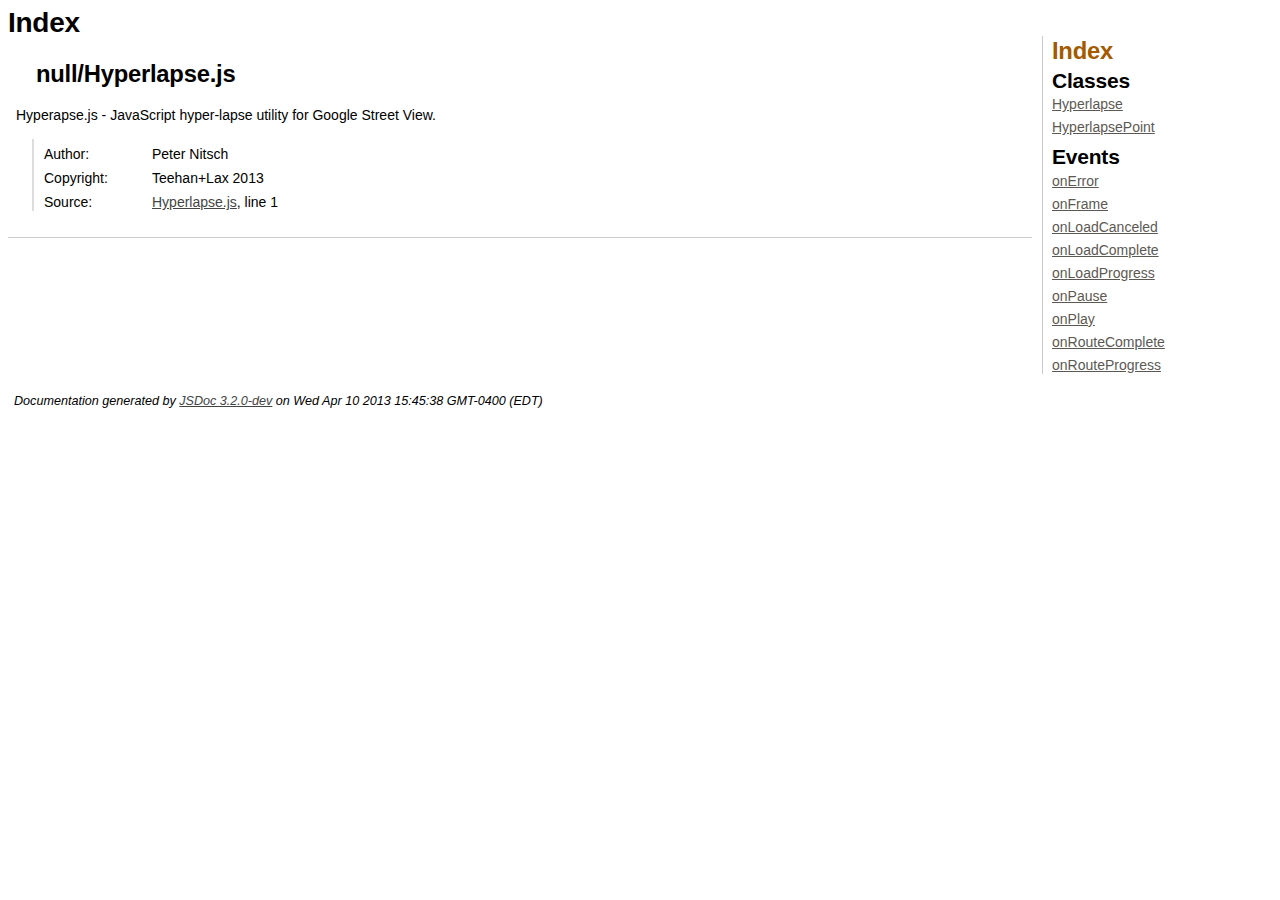
<file: docs/index.html>
<!DOCTYPE html>
<html lang="en">
<head>
    <meta charset="utf-8">
    <title>JSDoc: Index</title>
    
    <script src="scripts/prettify/prettify.js"> </script>
    <script src="scripts/prettify/lang-css.js"> </script>
    <!--[if lt IE 9]>
      <script src="//html5shiv.googlecode.com/svn/trunk/html5.js"></script>
    <![endif]-->
    <link type="text/css" rel="stylesheet" href="styles/prettify-tomorrow.css">
    <link type="text/css" rel="stylesheet" href="styles/jsdoc-default.css">
</head>

<body>

<div id="main">
    
    <h1 class="page-title">Index</h1>
    
    


    


    <h3> </h3>









    











<section>
    
<header>
    <h2>
    null/Hyperlapse.js
    </h2>
    
</header>  

<article>
    <div class="container-overview">
    
    
    
        
            <div class="description">Hyperapse.js - JavaScript hyper-lapse utility for Google Street View.</div>
        
        
        
<dl class="details">
    
        
    
    
    

    
    
    
    
    
    <dt class="tag-author">Author:</dt>
    <dd class="tag-author">
        <ul>
            <li>Peter Nitsch</li>
        </ul>
    </dd>
    
    
    
    <dt class="tag-copyright">Copyright:</dt>
    <dd class="tag-copyright"><ul class="dummy"><li>Teehan+Lax 2013</li></ul></dd>
    
    
    
    
    
    
    
    <dt class="tag-source">Source:</dt>
    <dd class="tag-source"><ul class="dummy"><li>
        <a href="Hyperlapse.js.html">Hyperlapse.js</a>, line 1
    </li></ul></dd>
    
    
    
    
    
    
    
</dl>

        
        
    
    </div>
    
    
    
    
    
    
    
    
    
    
    
    
    
    
    
    
    
    
</article>

</section>  




</div>

<nav>
    <h2><a href="index.html">Index</a></h2><h3>Classes</h3><ul><li><a href="Hyperlapse.html">Hyperlapse</a></li><li><a href="HyperlapsePoint.html">HyperlapsePoint</a></li></ul><h3>Events</h3><ul><li><a href="Hyperlapse.html#event:onError">onError</a></li><li><a href="Hyperlapse.html#event:onFrame">onFrame</a></li><li><a href="Hyperlapse.html#event:onLoadCanceled">onLoadCanceled</a></li><li><a href="Hyperlapse.html#event:onLoadComplete">onLoadComplete</a></li><li><a href="Hyperlapse.html#event:onLoadProgress">onLoadProgress</a></li><li><a href="Hyperlapse.html#event:onPause">onPause</a></li><li><a href="Hyperlapse.html#event:onPlay">onPlay</a></li><li><a href="Hyperlapse.html#event:onRouteComplete">onRouteComplete</a></li><li><a href="Hyperlapse.html#event:onRouteProgress">onRouteProgress</a></li></ul>
</nav>

<br clear="both">

<footer>
    Documentation generated by <a href="https://github.com/jsdoc3/jsdoc">JSDoc 3.2.0-dev</a> on Wed Apr 10 2013 15:45:38 GMT-0400 (EDT)
</footer>

<script> prettyPrint(); </script>
</body>
</html>
</file>
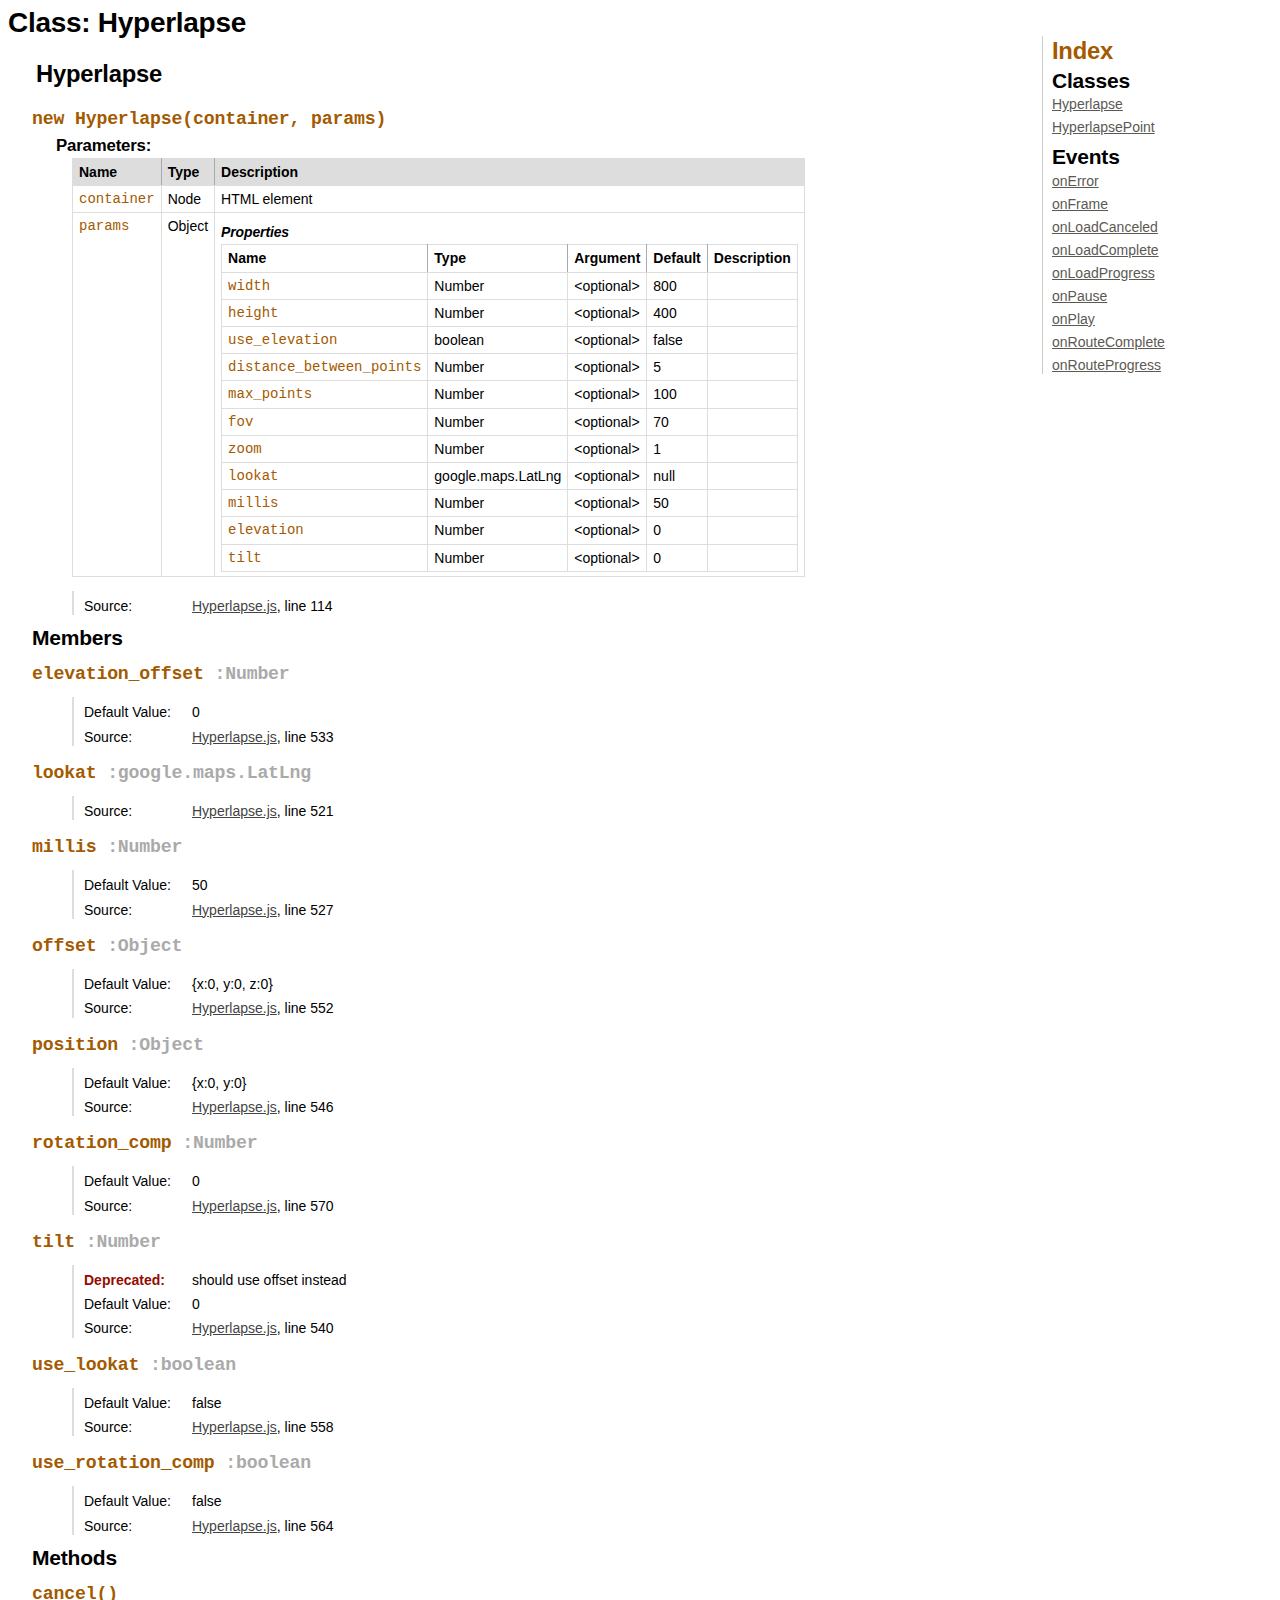
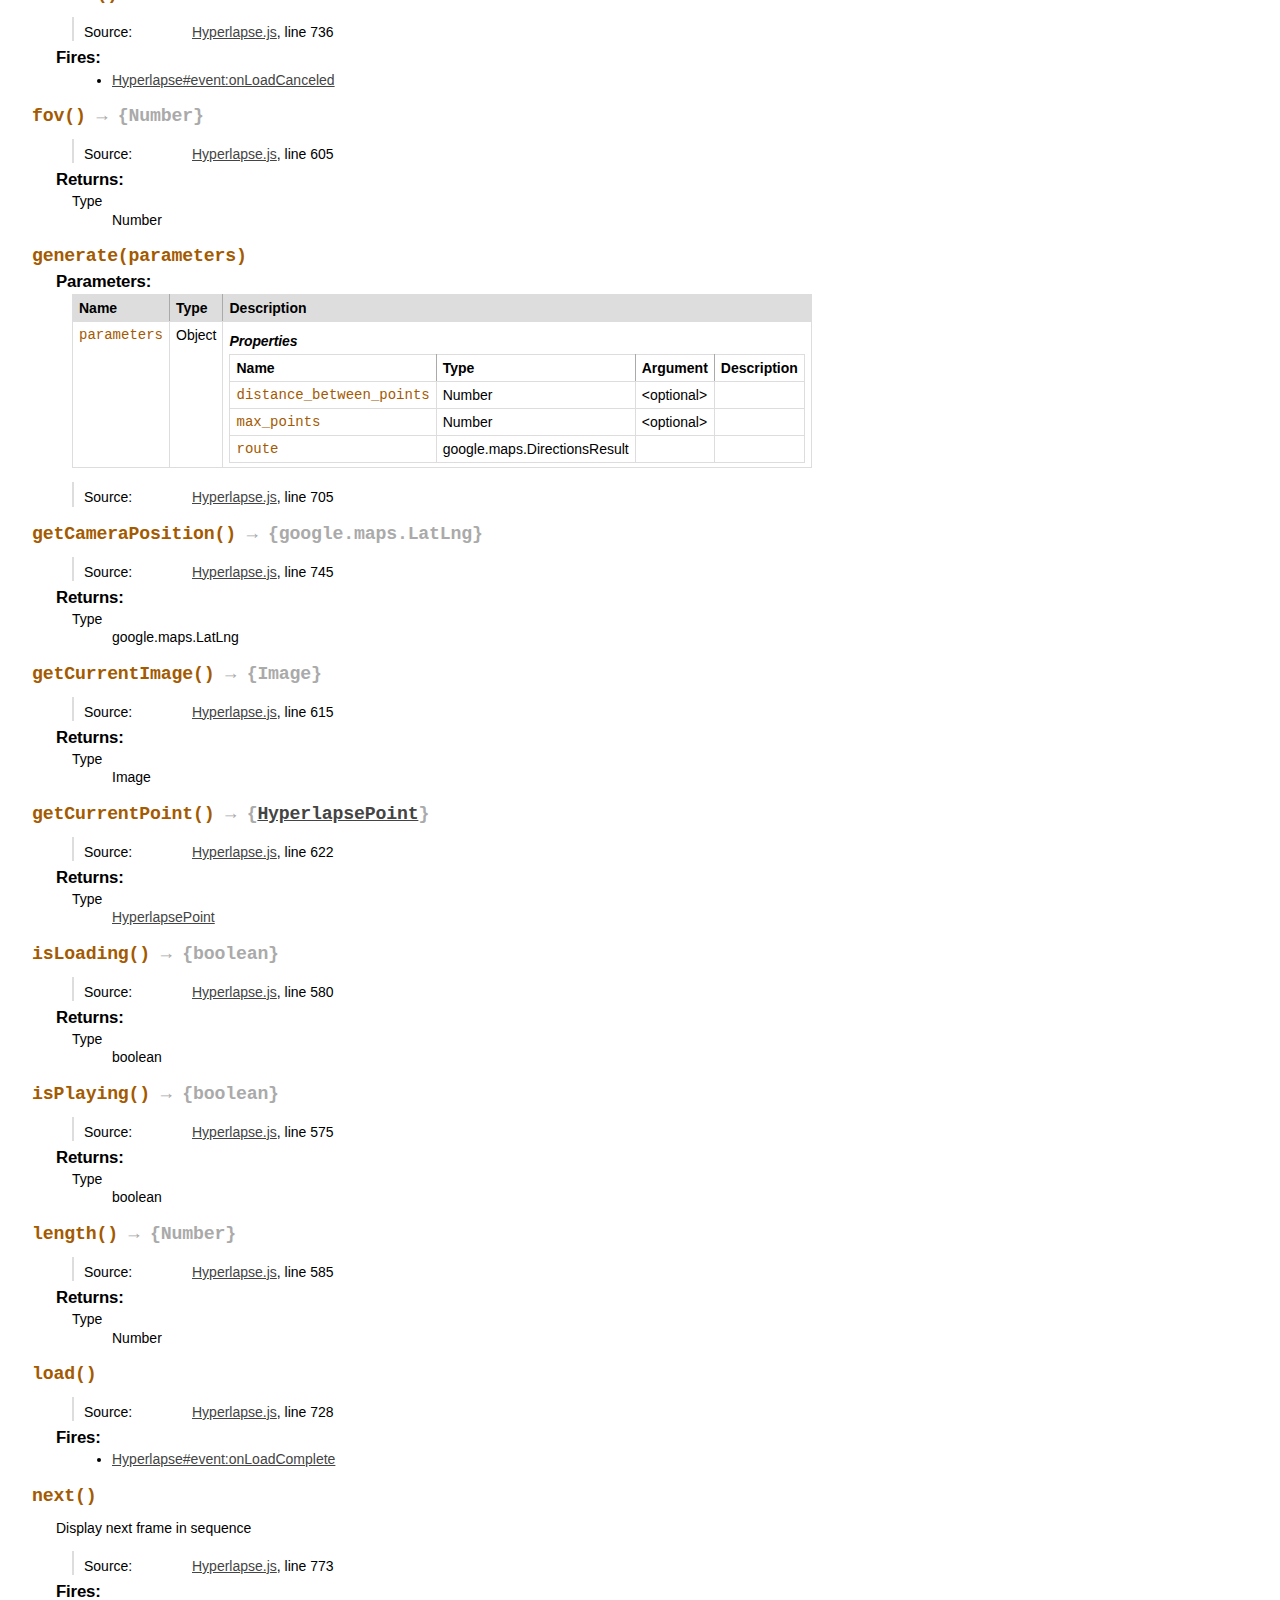
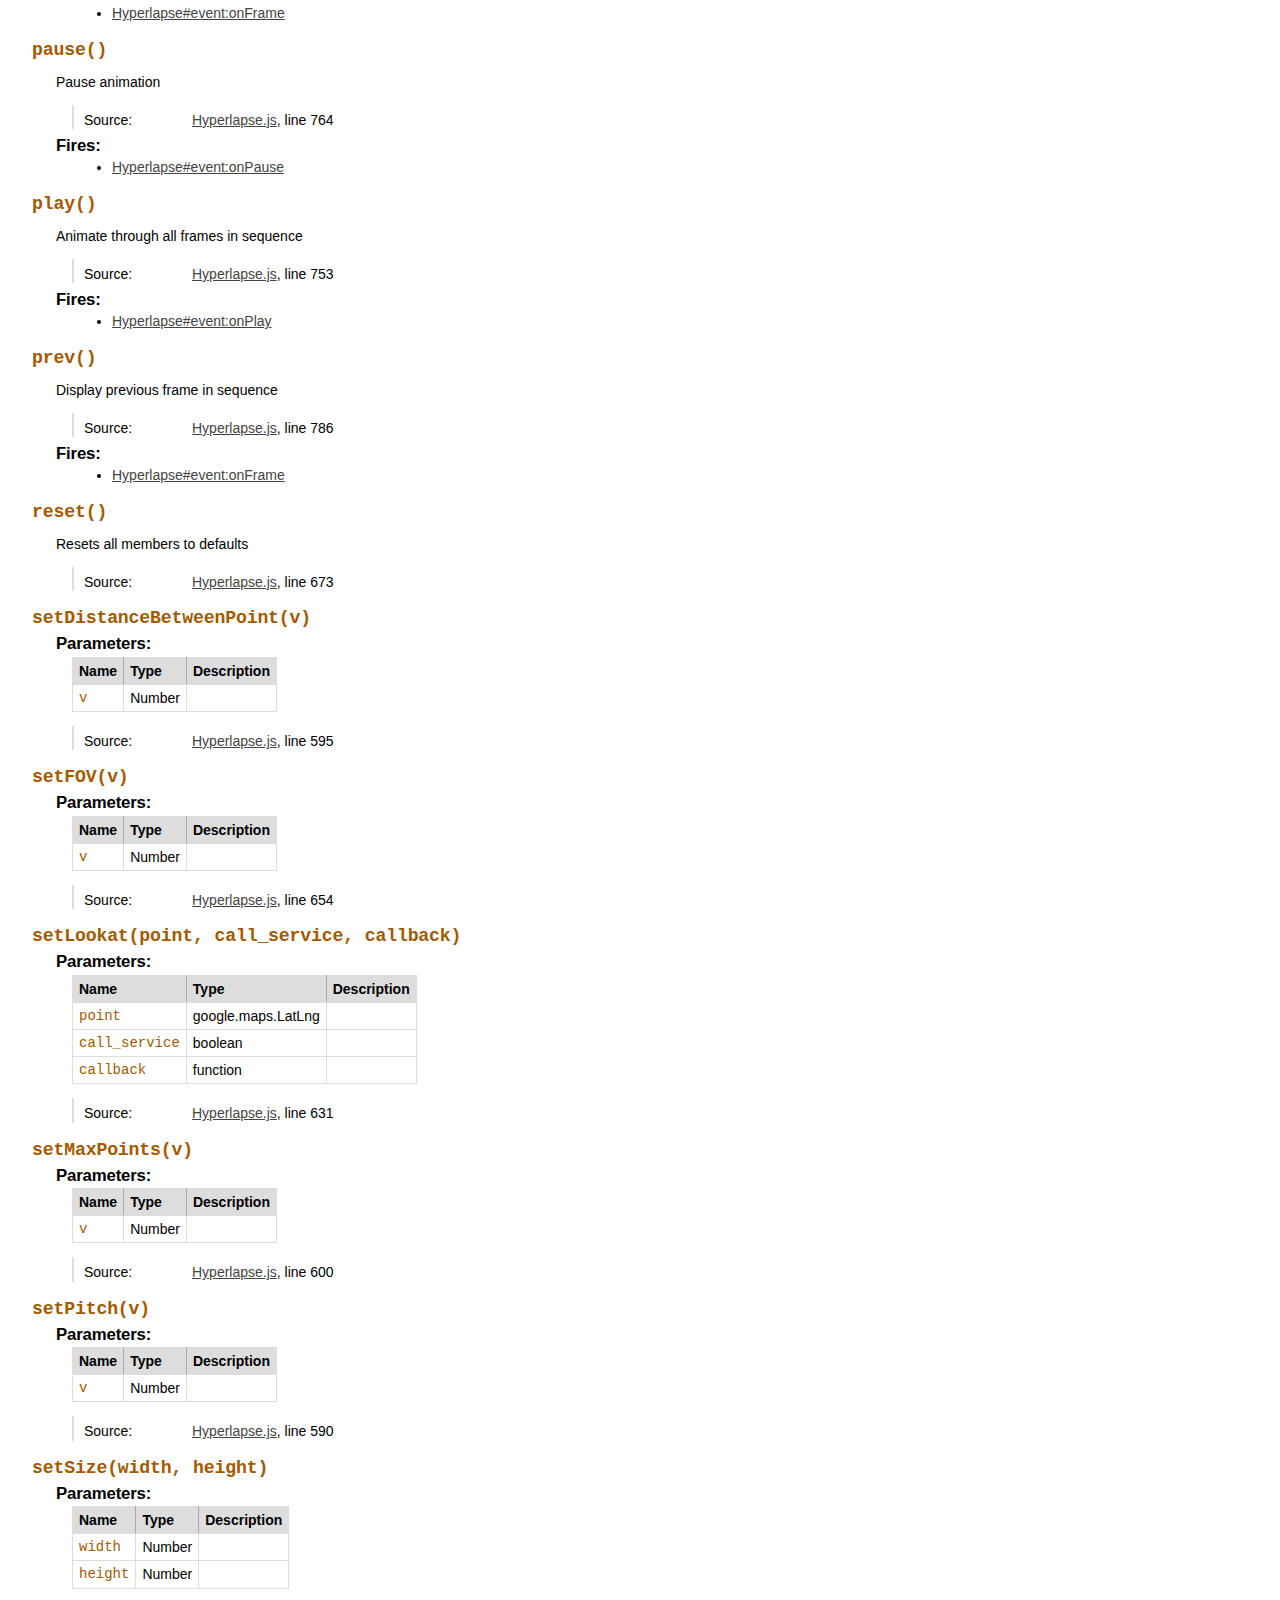
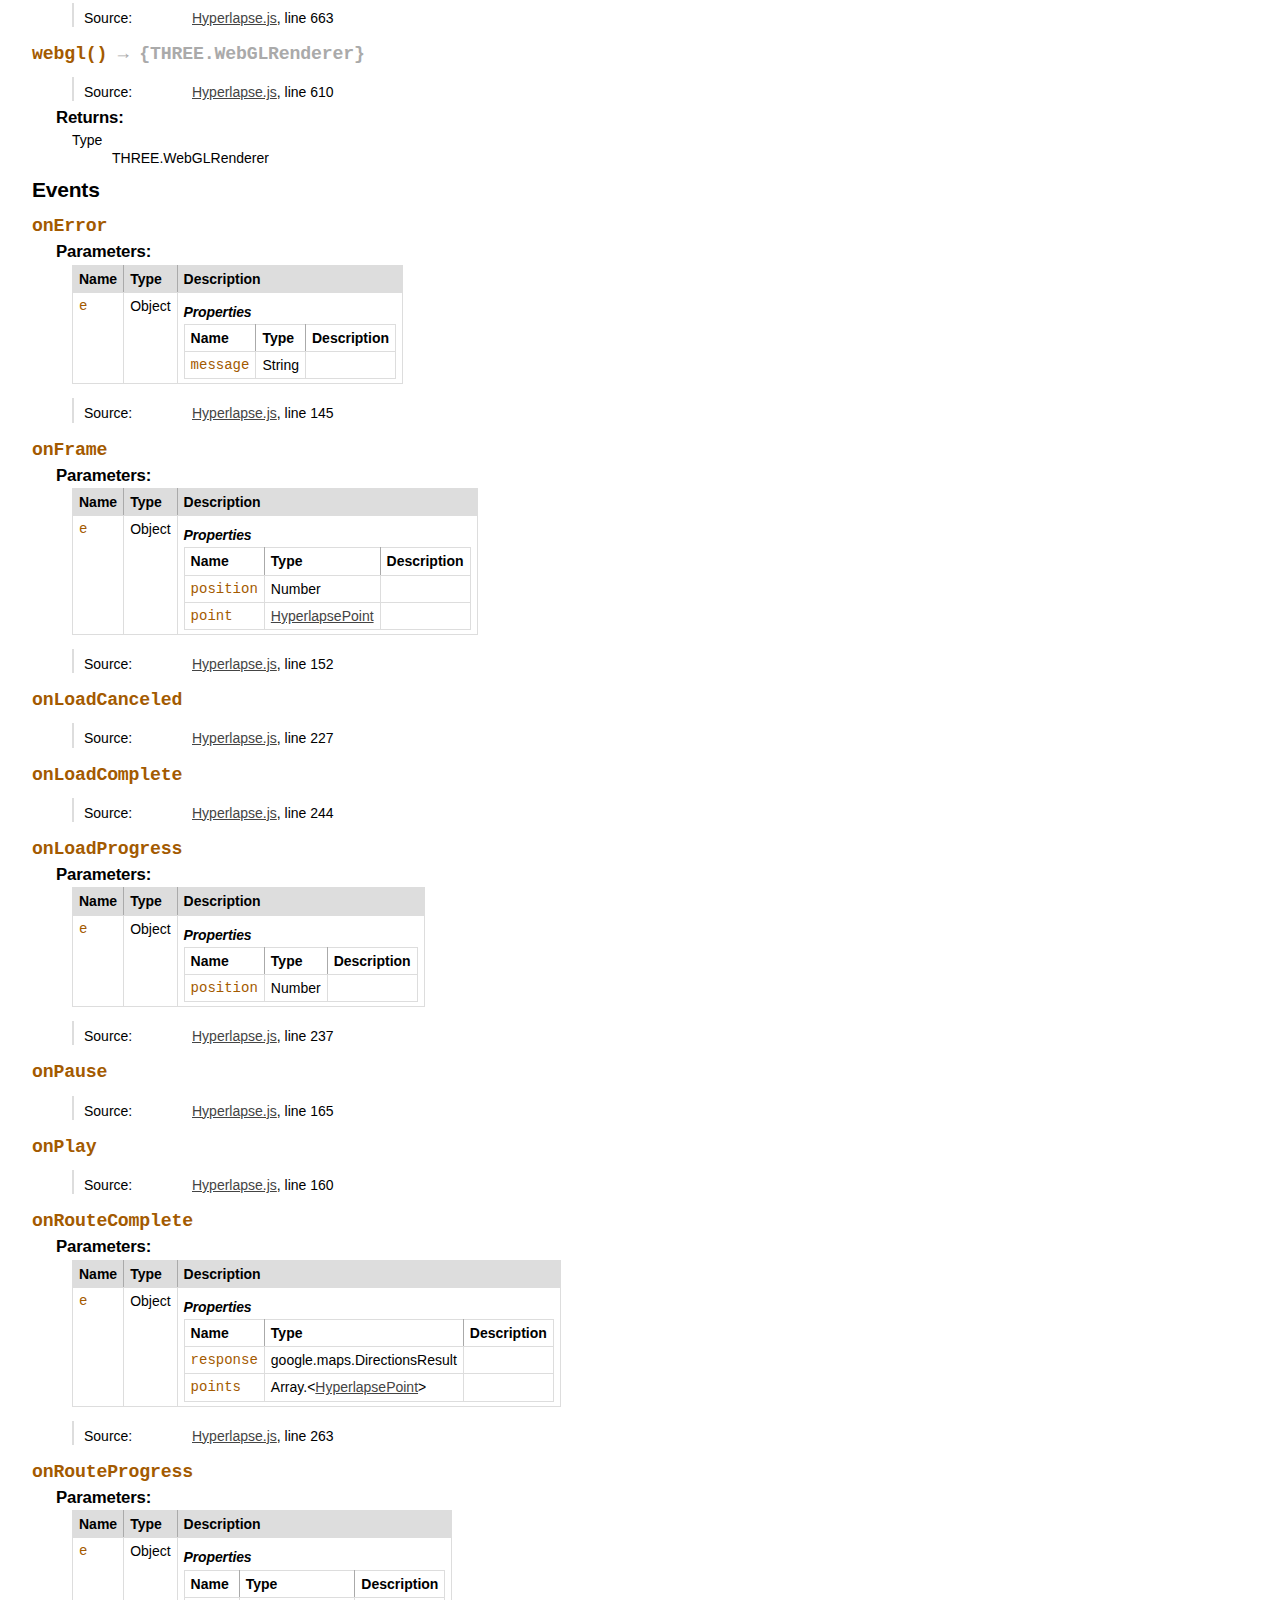
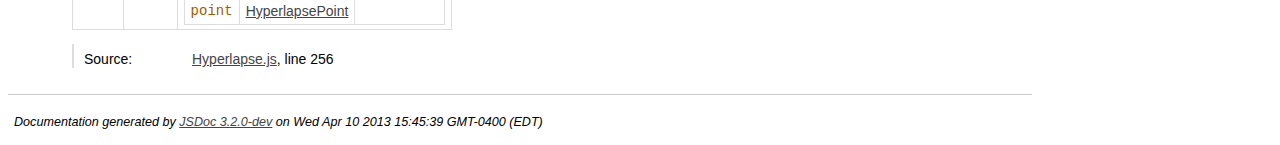
<file: docs/Hyperlapse.html>
<!DOCTYPE html>
<html lang="en">
<head>
    <meta charset="utf-8">
    <title>JSDoc: Class: Hyperlapse</title>
    
    <script src="scripts/prettify/prettify.js"> </script>
    <script src="scripts/prettify/lang-css.js"> </script>
    <!--[if lt IE 9]>
      <script src="//html5shiv.googlecode.com/svn/trunk/html5.js"></script>
    <![endif]-->
    <link type="text/css" rel="stylesheet" href="styles/prettify-tomorrow.css">
    <link type="text/css" rel="stylesheet" href="styles/jsdoc-default.css">
</head>

<body>

<div id="main">
    
    <h1 class="page-title">Class: Hyperlapse</h1>
    
    



<section>
    
<header>
    <h2>
    Hyperlapse
    </h2>
    
</header>  

<article>
    <div class="container-overview">
    
    
    
        
<dt>
    <h4 class="name" id="Hyperlapse"><span class="type-signature"></span>new Hyperlapse<span class="signature">(container, params)</span><span class="type-signature"></span></h4>
    
    
</dt>
<dd>
    
    

    
    
    
    
    
        <h5>Parameters:</h5>
        

<table class="params">
    <thead>
	<tr>
		
		<th>Name</th>
		
		
		<th>Type</th>
		
		
		
		
		
		<th class="last">Description</th>
	</tr>
	</thead>
	
	<tbody>
	
	
        <tr>
            
                <td class="name"><code>container</code></td>
            
            
            <td class="type">
            
                
<span class="param-type">Node</span>


            
            </td>
            
            
            
            
            
            <td class="description last">HTML element</td>
        </tr>
	
	
	
        <tr>
            
                <td class="name"><code>params</code></td>
            
            
            <td class="type">
            
                
<span class="param-type">Object</span>


            
            </td>
            
            
            
            
            
            <td class="description last">
                <h6>Properties</h6>
                

<table class="params">
    <thead>
	<tr>
		
		<th>Name</th>
		
		
		<th>Type</th>
		
		
		<th>Argument</th>
		
		
		
		<th>Default</th>
		
		
		<th class="last">Description</th>
	</tr>
	</thead>
	
	<tbody>
	
	
        <tr>
            
                <td class="name"><code>width</code></td>
            
            
            <td class="type">
            
                
<span class="param-type">Number</span>


            
            </td>
            
            
                <td class="attributes">
                
                    &lt;optional><br>
                
                    
                
                    
                
                </td>
            
            
            
                <td class="default">
                
                    800
                
                </td>
            
            
            <td class="description last"></td>
        </tr>
	
	
	
        <tr>
            
                <td class="name"><code>height</code></td>
            
            
            <td class="type">
            
                
<span class="param-type">Number</span>


            
            </td>
            
            
                <td class="attributes">
                
                    &lt;optional><br>
                
                    
                
                    
                
                </td>
            
            
            
                <td class="default">
                
                    400
                
                </td>
            
            
            <td class="description last"></td>
        </tr>
	
	
	
        <tr>
            
                <td class="name"><code>use_elevation</code></td>
            
            
            <td class="type">
            
                
<span class="param-type">boolean</span>


            
            </td>
            
            
                <td class="attributes">
                
                    &lt;optional><br>
                
                    
                
                    
                
                </td>
            
            
            
                <td class="default">
                
                    false
                
                </td>
            
            
            <td class="description last"></td>
        </tr>
	
	
	
        <tr>
            
                <td class="name"><code>distance_between_points</code></td>
            
            
            <td class="type">
            
                
<span class="param-type">Number</span>


            
            </td>
            
            
                <td class="attributes">
                
                    &lt;optional><br>
                
                    
                
                    
                
                </td>
            
            
            
                <td class="default">
                
                    5
                
                </td>
            
            
            <td class="description last"></td>
        </tr>
	
	
	
        <tr>
            
                <td class="name"><code>max_points</code></td>
            
            
            <td class="type">
            
                
<span class="param-type">Number</span>


            
            </td>
            
            
                <td class="attributes">
                
                    &lt;optional><br>
                
                    
                
                    
                
                </td>
            
            
            
                <td class="default">
                
                    100
                
                </td>
            
            
            <td class="description last"></td>
        </tr>
	
	
	
        <tr>
            
                <td class="name"><code>fov</code></td>
            
            
            <td class="type">
            
                
<span class="param-type">Number</span>


            
            </td>
            
            
                <td class="attributes">
                
                    &lt;optional><br>
                
                    
                
                    
                
                </td>
            
            
            
                <td class="default">
                
                    70
                
                </td>
            
            
            <td class="description last"></td>
        </tr>
	
	
	
        <tr>
            
                <td class="name"><code>zoom</code></td>
            
            
            <td class="type">
            
                
<span class="param-type">Number</span>


            
            </td>
            
            
                <td class="attributes">
                
                    &lt;optional><br>
                
                    
                
                    
                
                </td>
            
            
            
                <td class="default">
                
                    1
                
                </td>
            
            
            <td class="description last"></td>
        </tr>
	
	
	
        <tr>
            
                <td class="name"><code>lookat</code></td>
            
            
            <td class="type">
            
                
<span class="param-type">google.maps.LatLng</span>


            
            </td>
            
            
                <td class="attributes">
                
                    &lt;optional><br>
                
                    
                
                    
                
                </td>
            
            
            
                <td class="default">
                
                    null
                
                </td>
            
            
            <td class="description last"></td>
        </tr>
	
	
	
        <tr>
            
                <td class="name"><code>millis</code></td>
            
            
            <td class="type">
            
                
<span class="param-type">Number</span>


            
            </td>
            
            
                <td class="attributes">
                
                    &lt;optional><br>
                
                    
                
                    
                
                </td>
            
            
            
                <td class="default">
                
                    50
                
                </td>
            
            
            <td class="description last"></td>
        </tr>
	
	
	
        <tr>
            
                <td class="name"><code>elevation</code></td>
            
            
            <td class="type">
            
                
<span class="param-type">Number</span>


            
            </td>
            
            
                <td class="attributes">
                
                    &lt;optional><br>
                
                    
                
                    
                
                </td>
            
            
            
                <td class="default">
                
                    0
                
                </td>
            
            
            <td class="description last"></td>
        </tr>
	
	
	
        <tr>
            
                <td class="name"><code>tilt</code></td>
            
            
            <td class="type">
            
                
<span class="param-type">Number</span>


            
            </td>
            
            
                <td class="attributes">
                
                    &lt;optional><br>
                
                    
                
                    
                
                </td>
            
            
            
                <td class="default">
                
                    0
                
                </td>
            
            
            <td class="description last"></td>
        </tr>
	
	
	</tbody>
</table>
            </td>
        </tr>
	
	
	</tbody>
</table>
    
    
    
<dl class="details">
    
        
    
    
    

    
    
    
    
    
    
    
    
    
    
    
    
    
    <dt class="tag-source">Source:</dt>
    <dd class="tag-source"><ul class="dummy"><li>
        <a href="Hyperlapse.js.html">Hyperlapse.js</a>, line 114
    </li></ul></dd>
    
    
    
    
    
    
    
</dl>

    
    
    
    
    
    
    
    
</dd>

    
    </div>
    
    
    
    
    
    
    
    
    
    
    
    
        <h3 class="subsection-title">Members</h3>
        
        <dl>
            
<dt>
    <h4 class="name" id="elevation_offset"><span class="type-signature"></span>elevation_offset<span class="type-signature"> :Number</span></h4>
    
    
</dt>
<dd>
    
    
    
<dl class="details">
    
        
    
    
    

    
    
    
    
    
    
    
    
    
    
    
    <dt class="tag-default">Default Value:</dt>
    <dd class="tag-default"><ul class="dummy"><li>0</li></ul></dd>
    
    
    
    <dt class="tag-source">Source:</dt>
    <dd class="tag-source"><ul class="dummy"><li>
        <a href="Hyperlapse.js.html">Hyperlapse.js</a>, line 533
    </li></ul></dd>
    
    
    
    
    
    
    
</dl>

    
    
</dd>

        
            
<dt>
    <h4 class="name" id="lookat"><span class="type-signature"></span>lookat<span class="type-signature"> :google.maps.LatLng</span></h4>
    
    
</dt>
<dd>
    
    
    
<dl class="details">
    
        
    
    
    

    
    
    
    
    
    
    
    
    
    
    
    
    
    <dt class="tag-source">Source:</dt>
    <dd class="tag-source"><ul class="dummy"><li>
        <a href="Hyperlapse.js.html">Hyperlapse.js</a>, line 521
    </li></ul></dd>
    
    
    
    
    
    
    
</dl>

    
    
</dd>

        
            
<dt>
    <h4 class="name" id="millis"><span class="type-signature"></span>millis<span class="type-signature"> :Number</span></h4>
    
    
</dt>
<dd>
    
    
    
<dl class="details">
    
        
    
    
    

    
    
    
    
    
    
    
    
    
    
    
    <dt class="tag-default">Default Value:</dt>
    <dd class="tag-default"><ul class="dummy"><li>50</li></ul></dd>
    
    
    
    <dt class="tag-source">Source:</dt>
    <dd class="tag-source"><ul class="dummy"><li>
        <a href="Hyperlapse.js.html">Hyperlapse.js</a>, line 527
    </li></ul></dd>
    
    
    
    
    
    
    
</dl>

    
    
</dd>

        
            
<dt>
    <h4 class="name" id="offset"><span class="type-signature"></span>offset<span class="type-signature"> :Object</span></h4>
    
    
</dt>
<dd>
    
    
    
<dl class="details">
    
        
    
    
    

    
    
    
    
    
    
    
    
    
    
    
    <dt class="tag-default">Default Value:</dt>
    <dd class="tag-default"><ul class="dummy"><li>{x:0, y:0, z:0}</li></ul></dd>
    
    
    
    <dt class="tag-source">Source:</dt>
    <dd class="tag-source"><ul class="dummy"><li>
        <a href="Hyperlapse.js.html">Hyperlapse.js</a>, line 552
    </li></ul></dd>
    
    
    
    
    
    
    
</dl>

    
    
</dd>

        
            
<dt>
    <h4 class="name" id="position"><span class="type-signature"></span>position<span class="type-signature"> :Object</span></h4>
    
    
</dt>
<dd>
    
    
    
<dl class="details">
    
        
    
    
    

    
    
    
    
    
    
    
    
    
    
    
    <dt class="tag-default">Default Value:</dt>
    <dd class="tag-default"><ul class="dummy"><li>{x:0, y:0}</li></ul></dd>
    
    
    
    <dt class="tag-source">Source:</dt>
    <dd class="tag-source"><ul class="dummy"><li>
        <a href="Hyperlapse.js.html">Hyperlapse.js</a>, line 546
    </li></ul></dd>
    
    
    
    
    
    
    
</dl>

    
    
</dd>

        
            
<dt>
    <h4 class="name" id="rotation_comp"><span class="type-signature"></span>rotation_comp<span class="type-signature"> :Number</span></h4>
    
    
</dt>
<dd>
    
    
    
<dl class="details">
    
        
    
    
    

    
    
    
    
    
    
    
    
    
    
    
    <dt class="tag-default">Default Value:</dt>
    <dd class="tag-default"><ul class="dummy"><li>0</li></ul></dd>
    
    
    
    <dt class="tag-source">Source:</dt>
    <dd class="tag-source"><ul class="dummy"><li>
        <a href="Hyperlapse.js.html">Hyperlapse.js</a>, line 570
    </li></ul></dd>
    
    
    
    
    
    
    
</dl>

    
    
</dd>

        
            
<dt>
    <h4 class="name" id="tilt"><span class="type-signature"></span>tilt<span class="type-signature"> :Number</span></h4>
    
    
</dt>
<dd>
    
    
    
<dl class="details">
    
        
    
    
    

    
    
    
        <dt class="important tag-deprecated">Deprecated:</dt><dd><ul class="dummy"><li>should use offset instead</li><ul></dd>
    
    
    
    
    
    
    
    
    
    <dt class="tag-default">Default Value:</dt>
    <dd class="tag-default"><ul class="dummy"><li>0</li></ul></dd>
    
    
    
    <dt class="tag-source">Source:</dt>
    <dd class="tag-source"><ul class="dummy"><li>
        <a href="Hyperlapse.js.html">Hyperlapse.js</a>, line 540
    </li></ul></dd>
    
    
    
    
    
    
    
</dl>

    
    
</dd>

        
            
<dt>
    <h4 class="name" id="use_lookat"><span class="type-signature"></span>use_lookat<span class="type-signature"> :boolean</span></h4>
    
    
</dt>
<dd>
    
    
    
<dl class="details">
    
        
    
    
    

    
    
    
    
    
    
    
    
    
    
    
    <dt class="tag-default">Default Value:</dt>
    <dd class="tag-default"><ul class="dummy"><li>false</li></ul></dd>
    
    
    
    <dt class="tag-source">Source:</dt>
    <dd class="tag-source"><ul class="dummy"><li>
        <a href="Hyperlapse.js.html">Hyperlapse.js</a>, line 558
    </li></ul></dd>
    
    
    
    
    
    
    
</dl>

    
    
</dd>

        
            
<dt>
    <h4 class="name" id="use_rotation_comp"><span class="type-signature"></span>use_rotation_comp<span class="type-signature"> :boolean</span></h4>
    
    
</dt>
<dd>
    
    
    
<dl class="details">
    
        
    
    
    

    
    
    
    
    
    
    
    
    
    
    
    <dt class="tag-default">Default Value:</dt>
    <dd class="tag-default"><ul class="dummy"><li>false</li></ul></dd>
    
    
    
    <dt class="tag-source">Source:</dt>
    <dd class="tag-source"><ul class="dummy"><li>
        <a href="Hyperlapse.js.html">Hyperlapse.js</a>, line 564
    </li></ul></dd>
    
    
    
    
    
    
    
</dl>

    
    
</dd>

        </dl>
    
    
    
        <h3 class="subsection-title">Methods</h3>
        
        <dl>
            
<dt>
    <h4 class="name" id="cancel"><span class="type-signature"></span>cancel<span class="signature">()</span><span class="type-signature"></span></h4>
    
    
</dt>
<dd>
    
    

    
    
    
    
    
    
    
<dl class="details">
    
        
    
    
    

    
    
    
    
    
    
    
    
    
    
    
    
    
    <dt class="tag-source">Source:</dt>
    <dd class="tag-source"><ul class="dummy"><li>
        <a href="Hyperlapse.js.html">Hyperlapse.js</a>, line 736
    </li></ul></dd>
    
    
    
    
    
    
    
</dl>

    
    
    <h5>Fires:</h5>
    <ul>
        
<li>
    <a href="Hyperlapse.html#event:onLoadCanceled">Hyperlapse#event:onLoadCanceled</a>
</li>
    </ul>
    
    
    
    
    
    
    
</dd>

        
            
<dt>
    <h4 class="name" id="fov"><span class="type-signature"></span>fov<span class="signature">()</span><span class="type-signature"> &rarr; {Number}</span></h4>
    
    
</dt>
<dd>
    
    

    
    
    
    
    
    
    
<dl class="details">
    
        
    
    
    

    
    
    
    
    
    
    
    
    
    
    
    
    
    <dt class="tag-source">Source:</dt>
    <dd class="tag-source"><ul class="dummy"><li>
        <a href="Hyperlapse.js.html">Hyperlapse.js</a>, line 605
    </li></ul></dd>
    
    
    
    
    
    
    
</dl>

    
    
    
    
    
    
    <h5>Returns:</h5>
    
            


<dl>
	<dt>
		Type
	</dt>
	<dd>
		
<span class="param-type">Number</span>


	</dd>
</dl>

        
    
    
</dd>

        
            
<dt>
    <h4 class="name" id="generate"><span class="type-signature"></span>generate<span class="signature">(parameters)</span><span class="type-signature"></span></h4>
    
    
</dt>
<dd>
    
    

    
    
    
    
    
        <h5>Parameters:</h5>
        

<table class="params">
    <thead>
	<tr>
		
		<th>Name</th>
		
		
		<th>Type</th>
		
		
		
		
		
		<th class="last">Description</th>
	</tr>
	</thead>
	
	<tbody>
	
	
        <tr>
            
                <td class="name"><code>parameters</code></td>
            
            
            <td class="type">
            
                
<span class="param-type">Object</span>


            
            </td>
            
            
            
            
            
            <td class="description last">
                <h6>Properties</h6>
                

<table class="params">
    <thead>
	<tr>
		
		<th>Name</th>
		
		
		<th>Type</th>
		
		
		<th>Argument</th>
		
		
		
		
		<th class="last">Description</th>
	</tr>
	</thead>
	
	<tbody>
	
	
        <tr>
            
                <td class="name"><code>distance_between_points</code></td>
            
            
            <td class="type">
            
                
<span class="param-type">Number</span>


            
            </td>
            
            
                <td class="attributes">
                
                    &lt;optional><br>
                
                    
                
                    
                
                </td>
            
            
            
            
            <td class="description last"></td>
        </tr>
	
	
	
        <tr>
            
                <td class="name"><code>max_points</code></td>
            
            
            <td class="type">
            
                
<span class="param-type">Number</span>


            
            </td>
            
            
                <td class="attributes">
                
                    &lt;optional><br>
                
                    
                
                    
                
                </td>
            
            
            
            
            <td class="description last"></td>
        </tr>
	
	
	
        <tr>
            
                <td class="name"><code>route</code></td>
            
            
            <td class="type">
            
                
<span class="param-type">google.maps.DirectionsResult</span>


            
            </td>
            
            
                <td class="attributes">
                
                    
                
                    
                
                </td>
            
            
            
            
            <td class="description last"></td>
        </tr>
	
	
	</tbody>
</table>
            </td>
        </tr>
	
	
	</tbody>
</table>
    
    
    
<dl class="details">
    
        
    
    
    

    
    
    
    
    
    
    
    
    
    
    
    
    
    <dt class="tag-source">Source:</dt>
    <dd class="tag-source"><ul class="dummy"><li>
        <a href="Hyperlapse.js.html">Hyperlapse.js</a>, line 705
    </li></ul></dd>
    
    
    
    
    
    
    
</dl>

    
    
    
    
    
    
    
    
</dd>

        
            
<dt>
    <h4 class="name" id="getCameraPosition"><span class="type-signature"></span>getCameraPosition<span class="signature">()</span><span class="type-signature"> &rarr; {google.maps.LatLng}</span></h4>
    
    
</dt>
<dd>
    
    

    
    
    
    
    
    
    
<dl class="details">
    
        
    
    
    

    
    
    
    
    
    
    
    
    
    
    
    
    
    <dt class="tag-source">Source:</dt>
    <dd class="tag-source"><ul class="dummy"><li>
        <a href="Hyperlapse.js.html">Hyperlapse.js</a>, line 745
    </li></ul></dd>
    
    
    
    
    
    
    
</dl>

    
    
    
    
    
    
    <h5>Returns:</h5>
    
            


<dl>
	<dt>
		Type
	</dt>
	<dd>
		
<span class="param-type">google.maps.LatLng</span>


	</dd>
</dl>

        
    
    
</dd>

        
            
<dt>
    <h4 class="name" id="getCurrentImage"><span class="type-signature"></span>getCurrentImage<span class="signature">()</span><span class="type-signature"> &rarr; {Image}</span></h4>
    
    
</dt>
<dd>
    
    

    
    
    
    
    
    
    
<dl class="details">
    
        
    
    
    

    
    
    
    
    
    
    
    
    
    
    
    
    
    <dt class="tag-source">Source:</dt>
    <dd class="tag-source"><ul class="dummy"><li>
        <a href="Hyperlapse.js.html">Hyperlapse.js</a>, line 615
    </li></ul></dd>
    
    
    
    
    
    
    
</dl>

    
    
    
    
    
    
    <h5>Returns:</h5>
    
            


<dl>
	<dt>
		Type
	</dt>
	<dd>
		
<span class="param-type">Image</span>


	</dd>
</dl>

        
    
    
</dd>

        
            
<dt>
    <h4 class="name" id="getCurrentPoint"><span class="type-signature"></span>getCurrentPoint<span class="signature">()</span><span class="type-signature"> &rarr; {<a href="HyperlapsePoint.html">HyperlapsePoint</a>}</span></h4>
    
    
</dt>
<dd>
    
    

    
    
    
    
    
    
    
<dl class="details">
    
        
    
    
    

    
    
    
    
    
    
    
    
    
    
    
    
    
    <dt class="tag-source">Source:</dt>
    <dd class="tag-source"><ul class="dummy"><li>
        <a href="Hyperlapse.js.html">Hyperlapse.js</a>, line 622
    </li></ul></dd>
    
    
    
    
    
    
    
</dl>

    
    
    
    
    
    
    <h5>Returns:</h5>
    
            


<dl>
	<dt>
		Type
	</dt>
	<dd>
		
<span class="param-type"><a href="HyperlapsePoint.html">HyperlapsePoint</a></span>


	</dd>
</dl>

        
    
    
</dd>

        
            
<dt>
    <h4 class="name" id="isLoading"><span class="type-signature"></span>isLoading<span class="signature">()</span><span class="type-signature"> &rarr; {boolean}</span></h4>
    
    
</dt>
<dd>
    
    

    
    
    
    
    
    
    
<dl class="details">
    
        
    
    
    

    
    
    
    
    
    
    
    
    
    
    
    
    
    <dt class="tag-source">Source:</dt>
    <dd class="tag-source"><ul class="dummy"><li>
        <a href="Hyperlapse.js.html">Hyperlapse.js</a>, line 580
    </li></ul></dd>
    
    
    
    
    
    
    
</dl>

    
    
    
    
    
    
    <h5>Returns:</h5>
    
            


<dl>
	<dt>
		Type
	</dt>
	<dd>
		
<span class="param-type">boolean</span>


	</dd>
</dl>

        
    
    
</dd>

        
            
<dt>
    <h4 class="name" id="isPlaying"><span class="type-signature"></span>isPlaying<span class="signature">()</span><span class="type-signature"> &rarr; {boolean}</span></h4>
    
    
</dt>
<dd>
    
    

    
    
    
    
    
    
    
<dl class="details">
    
        
    
    
    

    
    
    
    
    
    
    
    
    
    
    
    
    
    <dt class="tag-source">Source:</dt>
    <dd class="tag-source"><ul class="dummy"><li>
        <a href="Hyperlapse.js.html">Hyperlapse.js</a>, line 575
    </li></ul></dd>
    
    
    
    
    
    
    
</dl>

    
    
    
    
    
    
    <h5>Returns:</h5>
    
            


<dl>
	<dt>
		Type
	</dt>
	<dd>
		
<span class="param-type">boolean</span>


	</dd>
</dl>

        
    
    
</dd>

        
            
<dt>
    <h4 class="name" id="length"><span class="type-signature"></span>length<span class="signature">()</span><span class="type-signature"> &rarr; {Number}</span></h4>
    
    
</dt>
<dd>
    
    

    
    
    
    
    
    
    
<dl class="details">
    
        
    
    
    

    
    
    
    
    
    
    
    
    
    
    
    
    
    <dt class="tag-source">Source:</dt>
    <dd class="tag-source"><ul class="dummy"><li>
        <a href="Hyperlapse.js.html">Hyperlapse.js</a>, line 585
    </li></ul></dd>
    
    
    
    
    
    
    
</dl>

    
    
    
    
    
    
    <h5>Returns:</h5>
    
            


<dl>
	<dt>
		Type
	</dt>
	<dd>
		
<span class="param-type">Number</span>


	</dd>
</dl>

        
    
    
</dd>

        
            
<dt>
    <h4 class="name" id="load"><span class="type-signature"></span>load<span class="signature">()</span><span class="type-signature"></span></h4>
    
    
</dt>
<dd>
    
    

    
    
    
    
    
    
    
<dl class="details">
    
        
    
    
    

    
    
    
    
    
    
    
    
    
    
    
    
    
    <dt class="tag-source">Source:</dt>
    <dd class="tag-source"><ul class="dummy"><li>
        <a href="Hyperlapse.js.html">Hyperlapse.js</a>, line 728
    </li></ul></dd>
    
    
    
    
    
    
    
</dl>

    
    
    <h5>Fires:</h5>
    <ul>
        
<li>
    <a href="Hyperlapse.html#event:onLoadComplete">Hyperlapse#event:onLoadComplete</a>
</li>
    </ul>
    
    
    
    
    
    
    
</dd>

        
            
<dt>
    <h4 class="name" id="next"><span class="type-signature"></span>next<span class="signature">()</span><span class="type-signature"></span></h4>
    
    
</dt>
<dd>
    
    
    <div class="description">
        Display next frame in sequence
    </div>
    

    
    
    
    
    
    
    
<dl class="details">
    
        
    
    
    

    
    
    
    
    
    
    
    
    
    
    
    
    
    <dt class="tag-source">Source:</dt>
    <dd class="tag-source"><ul class="dummy"><li>
        <a href="Hyperlapse.js.html">Hyperlapse.js</a>, line 773
    </li></ul></dd>
    
    
    
    
    
    
    
</dl>

    
    
    <h5>Fires:</h5>
    <ul>
        
<li>
    <a href="Hyperlapse.html#event:onFrame">Hyperlapse#event:onFrame</a>
</li>
    </ul>
    
    
    
    
    
    
    
</dd>

        
            
<dt>
    <h4 class="name" id="pause"><span class="type-signature"></span>pause<span class="signature">()</span><span class="type-signature"></span></h4>
    
    
</dt>
<dd>
    
    
    <div class="description">
        Pause animation
    </div>
    

    
    
    
    
    
    
    
<dl class="details">
    
        
    
    
    

    
    
    
    
    
    
    
    
    
    
    
    
    
    <dt class="tag-source">Source:</dt>
    <dd class="tag-source"><ul class="dummy"><li>
        <a href="Hyperlapse.js.html">Hyperlapse.js</a>, line 764
    </li></ul></dd>
    
    
    
    
    
    
    
</dl>

    
    
    <h5>Fires:</h5>
    <ul>
        
<li>
    <a href="Hyperlapse.html#event:onPause">Hyperlapse#event:onPause</a>
</li>
    </ul>
    
    
    
    
    
    
    
</dd>

        
            
<dt>
    <h4 class="name" id="play"><span class="type-signature"></span>play<span class="signature">()</span><span class="type-signature"></span></h4>
    
    
</dt>
<dd>
    
    
    <div class="description">
        Animate through all frames in sequence
    </div>
    

    
    
    
    
    
    
    
<dl class="details">
    
        
    
    
    

    
    
    
    
    
    
    
    
    
    
    
    
    
    <dt class="tag-source">Source:</dt>
    <dd class="tag-source"><ul class="dummy"><li>
        <a href="Hyperlapse.js.html">Hyperlapse.js</a>, line 753
    </li></ul></dd>
    
    
    
    
    
    
    
</dl>

    
    
    <h5>Fires:</h5>
    <ul>
        
<li>
    <a href="Hyperlapse.html#event:onPlay">Hyperlapse#event:onPlay</a>
</li>
    </ul>
    
    
    
    
    
    
    
</dd>

        
            
<dt>
    <h4 class="name" id="prev"><span class="type-signature"></span>prev<span class="signature">()</span><span class="type-signature"></span></h4>
    
    
</dt>
<dd>
    
    
    <div class="description">
        Display previous frame in sequence
    </div>
    

    
    
    
    
    
    
    
<dl class="details">
    
        
    
    
    

    
    
    
    
    
    
    
    
    
    
    
    
    
    <dt class="tag-source">Source:</dt>
    <dd class="tag-source"><ul class="dummy"><li>
        <a href="Hyperlapse.js.html">Hyperlapse.js</a>, line 786
    </li></ul></dd>
    
    
    
    
    
    
    
</dl>

    
    
    <h5>Fires:</h5>
    <ul>
        
<li>
    <a href="Hyperlapse.html#event:onFrame">Hyperlapse#event:onFrame</a>
</li>
    </ul>
    
    
    
    
    
    
    
</dd>

        
            
<dt>
    <h4 class="name" id="reset"><span class="type-signature"></span>reset<span class="signature">()</span><span class="type-signature"></span></h4>
    
    
</dt>
<dd>
    
    
    <div class="description">
        Resets all members to defaults
    </div>
    

    
    
    
    
    
    
    
<dl class="details">
    
        
    
    
    

    
    
    
    
    
    
    
    
    
    
    
    
    
    <dt class="tag-source">Source:</dt>
    <dd class="tag-source"><ul class="dummy"><li>
        <a href="Hyperlapse.js.html">Hyperlapse.js</a>, line 673
    </li></ul></dd>
    
    
    
    
    
    
    
</dl>

    
    
    
    
    
    
    
    
</dd>

        
            
<dt>
    <h4 class="name" id="setDistanceBetweenPoint"><span class="type-signature"></span>setDistanceBetweenPoint<span class="signature">(v)</span><span class="type-signature"></span></h4>
    
    
</dt>
<dd>
    
    

    
    
    
    
    
        <h5>Parameters:</h5>
        

<table class="params">
    <thead>
	<tr>
		
		<th>Name</th>
		
		
		<th>Type</th>
		
		
		
		
		
		<th class="last">Description</th>
	</tr>
	</thead>
	
	<tbody>
	
	
        <tr>
            
                <td class="name"><code>v</code></td>
            
            
            <td class="type">
            
                
<span class="param-type">Number</span>


            
            </td>
            
            
            
            
            
            <td class="description last"></td>
        </tr>
	
	
	</tbody>
</table>
    
    
    
<dl class="details">
    
        
    
    
    

    
    
    
    
    
    
    
    
    
    
    
    
    
    <dt class="tag-source">Source:</dt>
    <dd class="tag-source"><ul class="dummy"><li>
        <a href="Hyperlapse.js.html">Hyperlapse.js</a>, line 595
    </li></ul></dd>
    
    
    
    
    
    
    
</dl>

    
    
    
    
    
    
    
    
</dd>

        
            
<dt>
    <h4 class="name" id="setFOV"><span class="type-signature"></span>setFOV<span class="signature">(v)</span><span class="type-signature"></span></h4>
    
    
</dt>
<dd>
    
    

    
    
    
    
    
        <h5>Parameters:</h5>
        

<table class="params">
    <thead>
	<tr>
		
		<th>Name</th>
		
		
		<th>Type</th>
		
		
		
		
		
		<th class="last">Description</th>
	</tr>
	</thead>
	
	<tbody>
	
	
        <tr>
            
                <td class="name"><code>v</code></td>
            
            
            <td class="type">
            
                
<span class="param-type">Number</span>


            
            </td>
            
            
            
            
            
            <td class="description last"></td>
        </tr>
	
	
	</tbody>
</table>
    
    
    
<dl class="details">
    
        
    
    
    

    
    
    
    
    
    
    
    
    
    
    
    
    
    <dt class="tag-source">Source:</dt>
    <dd class="tag-source"><ul class="dummy"><li>
        <a href="Hyperlapse.js.html">Hyperlapse.js</a>, line 654
    </li></ul></dd>
    
    
    
    
    
    
    
</dl>

    
    
    
    
    
    
    
    
</dd>

        
            
<dt>
    <h4 class="name" id="setLookat"><span class="type-signature"></span>setLookat<span class="signature">(point, call_service, callback)</span><span class="type-signature"></span></h4>
    
    
</dt>
<dd>
    
    

    
    
    
    
    
        <h5>Parameters:</h5>
        

<table class="params">
    <thead>
	<tr>
		
		<th>Name</th>
		
		
		<th>Type</th>
		
		
		
		
		
		<th class="last">Description</th>
	</tr>
	</thead>
	
	<tbody>
	
	
        <tr>
            
                <td class="name"><code>point</code></td>
            
            
            <td class="type">
            
                
<span class="param-type">google.maps.LatLng</span>


            
            </td>
            
            
            
            
            
            <td class="description last"></td>
        </tr>
	
	
	
        <tr>
            
                <td class="name"><code>call_service</code></td>
            
            
            <td class="type">
            
                
<span class="param-type">boolean</span>


            
            </td>
            
            
            
            
            
            <td class="description last"></td>
        </tr>
	
	
	
        <tr>
            
                <td class="name"><code>callback</code></td>
            
            
            <td class="type">
            
                
<span class="param-type">function</span>


            
            </td>
            
            
            
            
            
            <td class="description last"></td>
        </tr>
	
	
	</tbody>
</table>
    
    
    
<dl class="details">
    
        
    
    
    

    
    
    
    
    
    
    
    
    
    
    
    
    
    <dt class="tag-source">Source:</dt>
    <dd class="tag-source"><ul class="dummy"><li>
        <a href="Hyperlapse.js.html">Hyperlapse.js</a>, line 631
    </li></ul></dd>
    
    
    
    
    
    
    
</dl>

    
    
    
    
    
    
    
    
</dd>

        
            
<dt>
    <h4 class="name" id="setMaxPoints"><span class="type-signature"></span>setMaxPoints<span class="signature">(v)</span><span class="type-signature"></span></h4>
    
    
</dt>
<dd>
    
    

    
    
    
    
    
        <h5>Parameters:</h5>
        

<table class="params">
    <thead>
	<tr>
		
		<th>Name</th>
		
		
		<th>Type</th>
		
		
		
		
		
		<th class="last">Description</th>
	</tr>
	</thead>
	
	<tbody>
	
	
        <tr>
            
                <td class="name"><code>v</code></td>
            
            
            <td class="type">
            
                
<span class="param-type">Number</span>


            
            </td>
            
            
            
            
            
            <td class="description last"></td>
        </tr>
	
	
	</tbody>
</table>
    
    
    
<dl class="details">
    
        
    
    
    

    
    
    
    
    
    
    
    
    
    
    
    
    
    <dt class="tag-source">Source:</dt>
    <dd class="tag-source"><ul class="dummy"><li>
        <a href="Hyperlapse.js.html">Hyperlapse.js</a>, line 600
    </li></ul></dd>
    
    
    
    
    
    
    
</dl>

    
    
    
    
    
    
    
    
</dd>

        
            
<dt>
    <h4 class="name" id="setPitch"><span class="type-signature"></span>setPitch<span class="signature">(v)</span><span class="type-signature"></span></h4>
    
    
</dt>
<dd>
    
    

    
    
    
    
    
        <h5>Parameters:</h5>
        

<table class="params">
    <thead>
	<tr>
		
		<th>Name</th>
		
		
		<th>Type</th>
		
		
		
		
		
		<th class="last">Description</th>
	</tr>
	</thead>
	
	<tbody>
	
	
        <tr>
            
                <td class="name"><code>v</code></td>
            
            
            <td class="type">
            
                
<span class="param-type">Number</span>


            
            </td>
            
            
            
            
            
            <td class="description last"></td>
        </tr>
	
	
	</tbody>
</table>
    
    
    
<dl class="details">
    
        
    
    
    

    
    
    
    
    
    
    
    
    
    
    
    
    
    <dt class="tag-source">Source:</dt>
    <dd class="tag-source"><ul class="dummy"><li>
        <a href="Hyperlapse.js.html">Hyperlapse.js</a>, line 590
    </li></ul></dd>
    
    
    
    
    
    
    
</dl>

    
    
    
    
    
    
    
    
</dd>

        
            
<dt>
    <h4 class="name" id="setSize"><span class="type-signature"></span>setSize<span class="signature">(width, height)</span><span class="type-signature"></span></h4>
    
    
</dt>
<dd>
    
    

    
    
    
    
    
        <h5>Parameters:</h5>
        

<table class="params">
    <thead>
	<tr>
		
		<th>Name</th>
		
		
		<th>Type</th>
		
		
		
		
		
		<th class="last">Description</th>
	</tr>
	</thead>
	
	<tbody>
	
	
        <tr>
            
                <td class="name"><code>width</code></td>
            
            
            <td class="type">
            
                
<span class="param-type">Number</span>


            
            </td>
            
            
            
            
            
            <td class="description last"></td>
        </tr>
	
	
	
        <tr>
            
                <td class="name"><code>height</code></td>
            
            
            <td class="type">
            
                
<span class="param-type">Number</span>


            
            </td>
            
            
            
            
            
            <td class="description last"></td>
        </tr>
	
	
	</tbody>
</table>
    
    
    
<dl class="details">
    
        
    
    
    

    
    
    
    
    
    
    
    
    
    
    
    
    
    <dt class="tag-source">Source:</dt>
    <dd class="tag-source"><ul class="dummy"><li>
        <a href="Hyperlapse.js.html">Hyperlapse.js</a>, line 663
    </li></ul></dd>
    
    
    
    
    
    
    
</dl>

    
    
    
    
    
    
    
    
</dd>

        
            
<dt>
    <h4 class="name" id="webgl"><span class="type-signature"></span>webgl<span class="signature">()</span><span class="type-signature"> &rarr; {THREE.WebGLRenderer}</span></h4>
    
    
</dt>
<dd>
    
    

    
    
    
    
    
    
    
<dl class="details">
    
        
    
    
    

    
    
    
    
    
    
    
    
    
    
    
    
    
    <dt class="tag-source">Source:</dt>
    <dd class="tag-source"><ul class="dummy"><li>
        <a href="Hyperlapse.js.html">Hyperlapse.js</a>, line 610
    </li></ul></dd>
    
    
    
    
    
    
    
</dl>

    
    
    
    
    
    
    <h5>Returns:</h5>
    
            


<dl>
	<dt>
		Type
	</dt>
	<dd>
		
<span class="param-type">THREE.WebGLRenderer</span>


	</dd>
</dl>

        
    
    
</dd>

        </dl>
    
    
    
    
    
        <h3 class="subsection-title">Events</h3>
        
        <dl>
            
<dt>
    <h4 class="name" id="event:onError">onError</h4>
    
    
</dt>
<dd>
    
    

    
    
    
    
    
        <h5>Parameters:</h5>
        

<table class="params">
    <thead>
	<tr>
		
		<th>Name</th>
		
		
		<th>Type</th>
		
		
		
		
		
		<th class="last">Description</th>
	</tr>
	</thead>
	
	<tbody>
	
	
        <tr>
            
                <td class="name"><code>e</code></td>
            
            
            <td class="type">
            
                
<span class="param-type">Object</span>


            
            </td>
            
            
            
            
            
            <td class="description last">
                <h6>Properties</h6>
                

<table class="params">
    <thead>
	<tr>
		
		<th>Name</th>
		
		
		<th>Type</th>
		
		
		
		
		
		<th class="last">Description</th>
	</tr>
	</thead>
	
	<tbody>
	
	
        <tr>
            
                <td class="name"><code>message</code></td>
            
            
            <td class="type">
            
                
<span class="param-type">String</span>


            
            </td>
            
            
            
            
            
            <td class="description last"></td>
        </tr>
	
	
	</tbody>
</table>
            </td>
        </tr>
	
	
	</tbody>
</table>
    
    
    
<dl class="details">
    
        
    
    
    

    
    
    
    
    
    
    
    
    
    
    
    
    
    <dt class="tag-source">Source:</dt>
    <dd class="tag-source"><ul class="dummy"><li>
        <a href="Hyperlapse.js.html">Hyperlapse.js</a>, line 145
    </li></ul></dd>
    
    
    
    
    
    
    
</dl>

    
    
    
    
    
    
    
    
</dd>

        
            
<dt>
    <h4 class="name" id="event:onFrame">onFrame</h4>
    
    
</dt>
<dd>
    
    

    
    
    
    
    
        <h5>Parameters:</h5>
        

<table class="params">
    <thead>
	<tr>
		
		<th>Name</th>
		
		
		<th>Type</th>
		
		
		
		
		
		<th class="last">Description</th>
	</tr>
	</thead>
	
	<tbody>
	
	
        <tr>
            
                <td class="name"><code>e</code></td>
            
            
            <td class="type">
            
                
<span class="param-type">Object</span>


            
            </td>
            
            
            
            
            
            <td class="description last">
                <h6>Properties</h6>
                

<table class="params">
    <thead>
	<tr>
		
		<th>Name</th>
		
		
		<th>Type</th>
		
		
		
		
		
		<th class="last">Description</th>
	</tr>
	</thead>
	
	<tbody>
	
	
        <tr>
            
                <td class="name"><code>position</code></td>
            
            
            <td class="type">
            
                
<span class="param-type">Number</span>


            
            </td>
            
            
            
            
            
            <td class="description last"></td>
        </tr>
	
	
	
        <tr>
            
                <td class="name"><code>point</code></td>
            
            
            <td class="type">
            
                
<span class="param-type"><a href="HyperlapsePoint.html">HyperlapsePoint</a></span>


            
            </td>
            
            
            
            
            
            <td class="description last"></td>
        </tr>
	
	
	</tbody>
</table>
            </td>
        </tr>
	
	
	</tbody>
</table>
    
    
    
<dl class="details">
    
        
    
    
    

    
    
    
    
    
    
    
    
    
    
    
    
    
    <dt class="tag-source">Source:</dt>
    <dd class="tag-source"><ul class="dummy"><li>
        <a href="Hyperlapse.js.html">Hyperlapse.js</a>, line 152
    </li></ul></dd>
    
    
    
    
    
    
    
</dl>

    
    
    
    
    
    
    
    
</dd>

        
            
<dt>
    <h4 class="name" id="event:onLoadCanceled">onLoadCanceled</h4>
    
    
</dt>
<dd>
    
    

    
    
    
    
    
    
    
<dl class="details">
    
        
    
    
    

    
    
    
    
    
    
    
    
    
    
    
    
    
    <dt class="tag-source">Source:</dt>
    <dd class="tag-source"><ul class="dummy"><li>
        <a href="Hyperlapse.js.html">Hyperlapse.js</a>, line 227
    </li></ul></dd>
    
    
    
    
    
    
    
</dl>

    
    
    
    
    
    
    
    
</dd>

        
            
<dt>
    <h4 class="name" id="event:onLoadComplete">onLoadComplete</h4>
    
    
</dt>
<dd>
    
    

    
    
    
    
    
    
    
<dl class="details">
    
        
    
    
    

    
    
    
    
    
    
    
    
    
    
    
    
    
    <dt class="tag-source">Source:</dt>
    <dd class="tag-source"><ul class="dummy"><li>
        <a href="Hyperlapse.js.html">Hyperlapse.js</a>, line 244
    </li></ul></dd>
    
    
    
    
    
    
    
</dl>

    
    
    
    
    
    
    
    
</dd>

        
            
<dt>
    <h4 class="name" id="event:onLoadProgress">onLoadProgress</h4>
    
    
</dt>
<dd>
    
    

    
    
    
    
    
        <h5>Parameters:</h5>
        

<table class="params">
    <thead>
	<tr>
		
		<th>Name</th>
		
		
		<th>Type</th>
		
		
		
		
		
		<th class="last">Description</th>
	</tr>
	</thead>
	
	<tbody>
	
	
        <tr>
            
                <td class="name"><code>e</code></td>
            
            
            <td class="type">
            
                
<span class="param-type">Object</span>


            
            </td>
            
            
            
            
            
            <td class="description last">
                <h6>Properties</h6>
                

<table class="params">
    <thead>
	<tr>
		
		<th>Name</th>
		
		
		<th>Type</th>
		
		
		
		
		
		<th class="last">Description</th>
	</tr>
	</thead>
	
	<tbody>
	
	
        <tr>
            
                <td class="name"><code>position</code></td>
            
            
            <td class="type">
            
                
<span class="param-type">Number</span>


            
            </td>
            
            
            
            
            
            <td class="description last"></td>
        </tr>
	
	
	</tbody>
</table>
            </td>
        </tr>
	
	
	</tbody>
</table>
    
    
    
<dl class="details">
    
        
    
    
    

    
    
    
    
    
    
    
    
    
    
    
    
    
    <dt class="tag-source">Source:</dt>
    <dd class="tag-source"><ul class="dummy"><li>
        <a href="Hyperlapse.js.html">Hyperlapse.js</a>, line 237
    </li></ul></dd>
    
    
    
    
    
    
    
</dl>

    
    
    
    
    
    
    
    
</dd>

        
            
<dt>
    <h4 class="name" id="event:onPause">onPause</h4>
    
    
</dt>
<dd>
    
    

    
    
    
    
    
    
    
<dl class="details">
    
        
    
    
    

    
    
    
    
    
    
    
    
    
    
    
    
    
    <dt class="tag-source">Source:</dt>
    <dd class="tag-source"><ul class="dummy"><li>
        <a href="Hyperlapse.js.html">Hyperlapse.js</a>, line 165
    </li></ul></dd>
    
    
    
    
    
    
    
</dl>

    
    
    
    
    
    
    
    
</dd>

        
            
<dt>
    <h4 class="name" id="event:onPlay">onPlay</h4>
    
    
</dt>
<dd>
    
    

    
    
    
    
    
    
    
<dl class="details">
    
        
    
    
    

    
    
    
    
    
    
    
    
    
    
    
    
    
    <dt class="tag-source">Source:</dt>
    <dd class="tag-source"><ul class="dummy"><li>
        <a href="Hyperlapse.js.html">Hyperlapse.js</a>, line 160
    </li></ul></dd>
    
    
    
    
    
    
    
</dl>

    
    
    
    
    
    
    
    
</dd>

        
            
<dt>
    <h4 class="name" id="event:onRouteComplete">onRouteComplete</h4>
    
    
</dt>
<dd>
    
    

    
    
    
    
    
        <h5>Parameters:</h5>
        

<table class="params">
    <thead>
	<tr>
		
		<th>Name</th>
		
		
		<th>Type</th>
		
		
		
		
		
		<th class="last">Description</th>
	</tr>
	</thead>
	
	<tbody>
	
	
        <tr>
            
                <td class="name"><code>e</code></td>
            
            
            <td class="type">
            
                
<span class="param-type">Object</span>


            
            </td>
            
            
            
            
            
            <td class="description last">
                <h6>Properties</h6>
                

<table class="params">
    <thead>
	<tr>
		
		<th>Name</th>
		
		
		<th>Type</th>
		
		
		
		
		
		<th class="last">Description</th>
	</tr>
	</thead>
	
	<tbody>
	
	
        <tr>
            
                <td class="name"><code>response</code></td>
            
            
            <td class="type">
            
                
<span class="param-type">google.maps.DirectionsResult</span>


            
            </td>
            
            
            
            
            
            <td class="description last"></td>
        </tr>
	
	
	
        <tr>
            
                <td class="name"><code>points</code></td>
            
            
            <td class="type">
            
                
<span class="param-type">Array.&lt;<a href="HyperlapsePoint.html">HyperlapsePoint</a>></span>


            
            </td>
            
            
            
            
            
            <td class="description last"></td>
        </tr>
	
	
	</tbody>
</table>
            </td>
        </tr>
	
	
	</tbody>
</table>
    
    
    
<dl class="details">
    
        
    
    
    

    
    
    
    
    
    
    
    
    
    
    
    
    
    <dt class="tag-source">Source:</dt>
    <dd class="tag-source"><ul class="dummy"><li>
        <a href="Hyperlapse.js.html">Hyperlapse.js</a>, line 263
    </li></ul></dd>
    
    
    
    
    
    
    
</dl>

    
    
    
    
    
    
    
    
</dd>

        
            
<dt>
    <h4 class="name" id="event:onRouteProgress">onRouteProgress</h4>
    
    
</dt>
<dd>
    
    

    
    
    
    
    
        <h5>Parameters:</h5>
        

<table class="params">
    <thead>
	<tr>
		
		<th>Name</th>
		
		
		<th>Type</th>
		
		
		
		
		
		<th class="last">Description</th>
	</tr>
	</thead>
	
	<tbody>
	
	
        <tr>
            
                <td class="name"><code>e</code></td>
            
            
            <td class="type">
            
                
<span class="param-type">Object</span>


            
            </td>
            
            
            
            
            
            <td class="description last">
                <h6>Properties</h6>
                

<table class="params">
    <thead>
	<tr>
		
		<th>Name</th>
		
		
		<th>Type</th>
		
		
		
		
		
		<th class="last">Description</th>
	</tr>
	</thead>
	
	<tbody>
	
	
        <tr>
            
                <td class="name"><code>point</code></td>
            
            
            <td class="type">
            
                
<span class="param-type"><a href="HyperlapsePoint.html">HyperlapsePoint</a></span>


            
            </td>
            
            
            
            
            
            <td class="description last"></td>
        </tr>
	
	
	</tbody>
</table>
            </td>
        </tr>
	
	
	</tbody>
</table>
    
    
    
<dl class="details">
    
        
    
    
    

    
    
    
    
    
    
    
    
    
    
    
    
    
    <dt class="tag-source">Source:</dt>
    <dd class="tag-source"><ul class="dummy"><li>
        <a href="Hyperlapse.js.html">Hyperlapse.js</a>, line 256
    </li></ul></dd>
    
    
    
    
    
    
    
</dl>

    
    
    
    
    
    
    
    
</dd>

        </dl>
    
</article>

</section>  




</div>

<nav>
    <h2><a href="index.html">Index</a></h2><h3>Classes</h3><ul><li><a href="Hyperlapse.html">Hyperlapse</a></li><li><a href="HyperlapsePoint.html">HyperlapsePoint</a></li></ul><h3>Events</h3><ul><li><a href="Hyperlapse.html#event:onError">onError</a></li><li><a href="Hyperlapse.html#event:onFrame">onFrame</a></li><li><a href="Hyperlapse.html#event:onLoadCanceled">onLoadCanceled</a></li><li><a href="Hyperlapse.html#event:onLoadComplete">onLoadComplete</a></li><li><a href="Hyperlapse.html#event:onLoadProgress">onLoadProgress</a></li><li><a href="Hyperlapse.html#event:onPause">onPause</a></li><li><a href="Hyperlapse.html#event:onPlay">onPlay</a></li><li><a href="Hyperlapse.html#event:onRouteComplete">onRouteComplete</a></li><li><a href="Hyperlapse.html#event:onRouteProgress">onRouteProgress</a></li></ul>
</nav>

<br clear="both">

<footer>
    Documentation generated by <a href="https://github.com/jsdoc3/jsdoc">JSDoc 3.2.0-dev</a> on Wed Apr 10 2013 15:45:39 GMT-0400 (EDT)
</footer>

<script> prettyPrint(); </script>
</body>
</html>
</file>
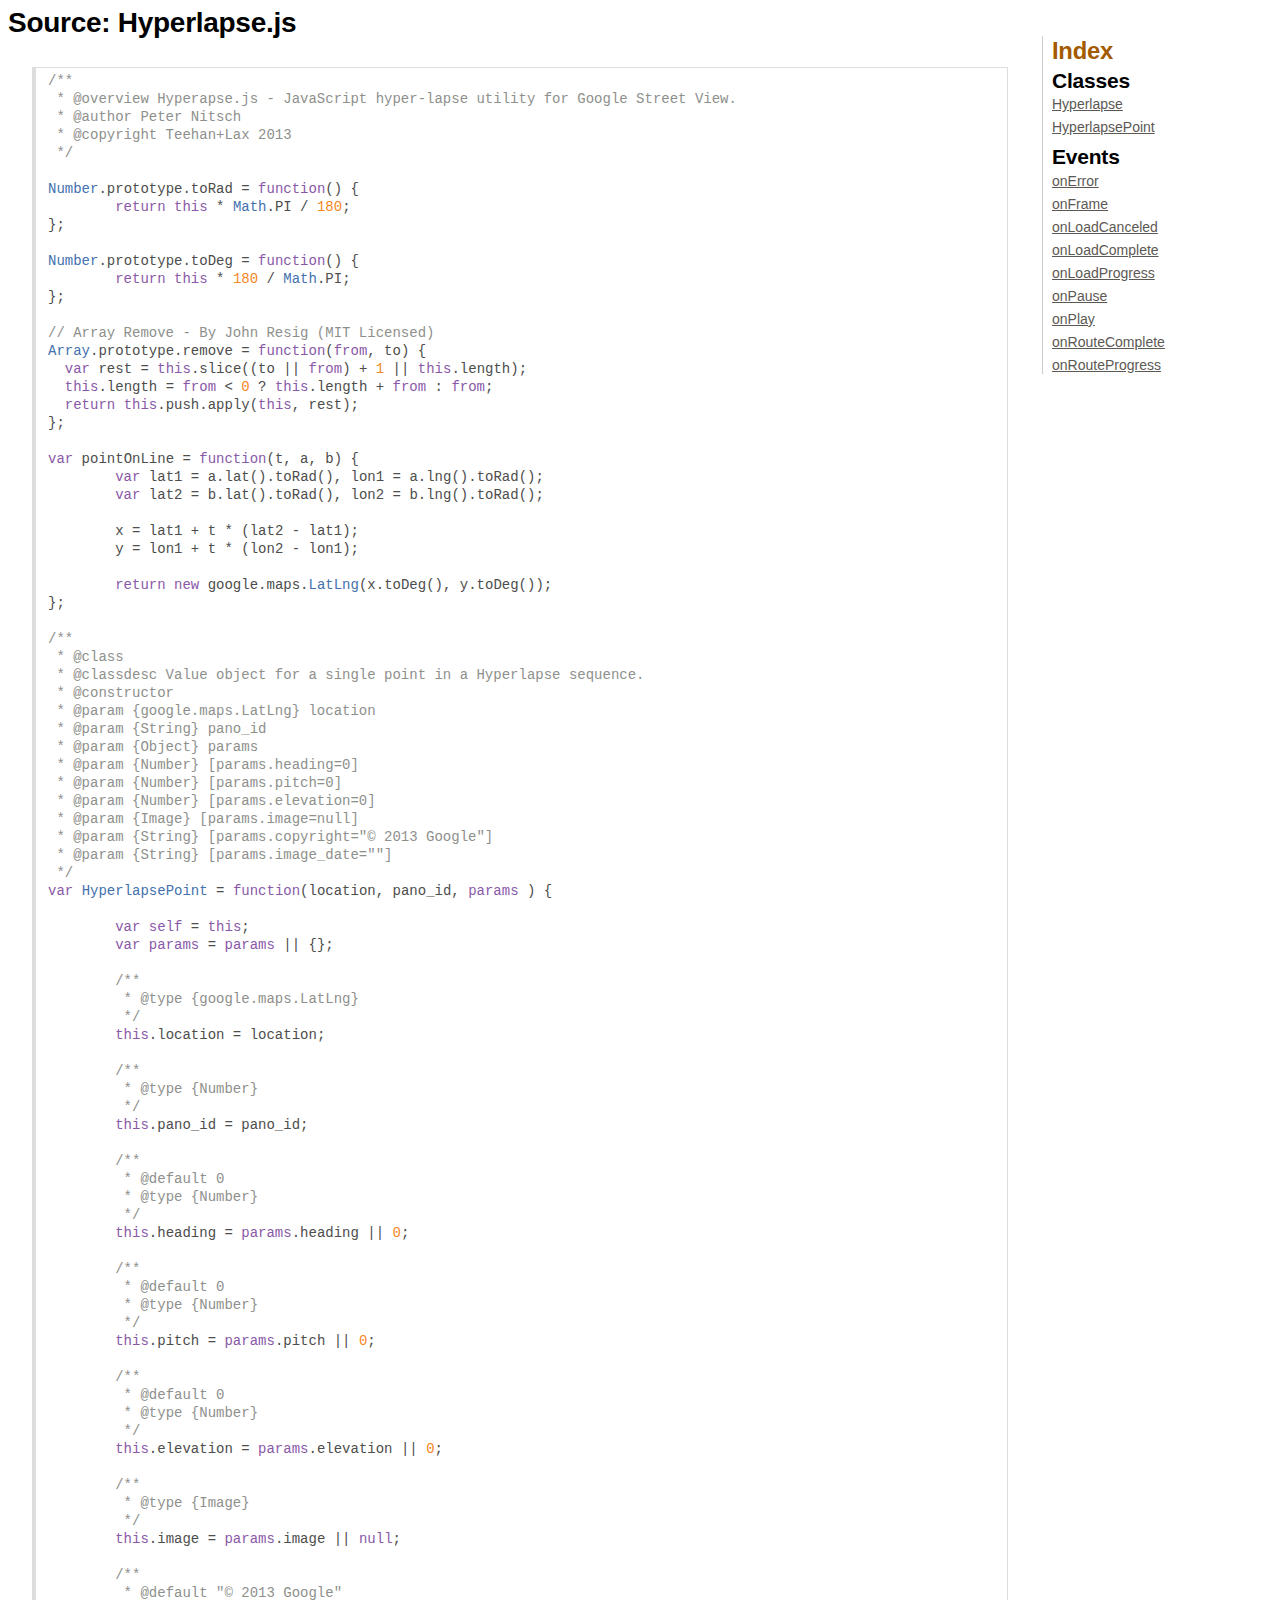
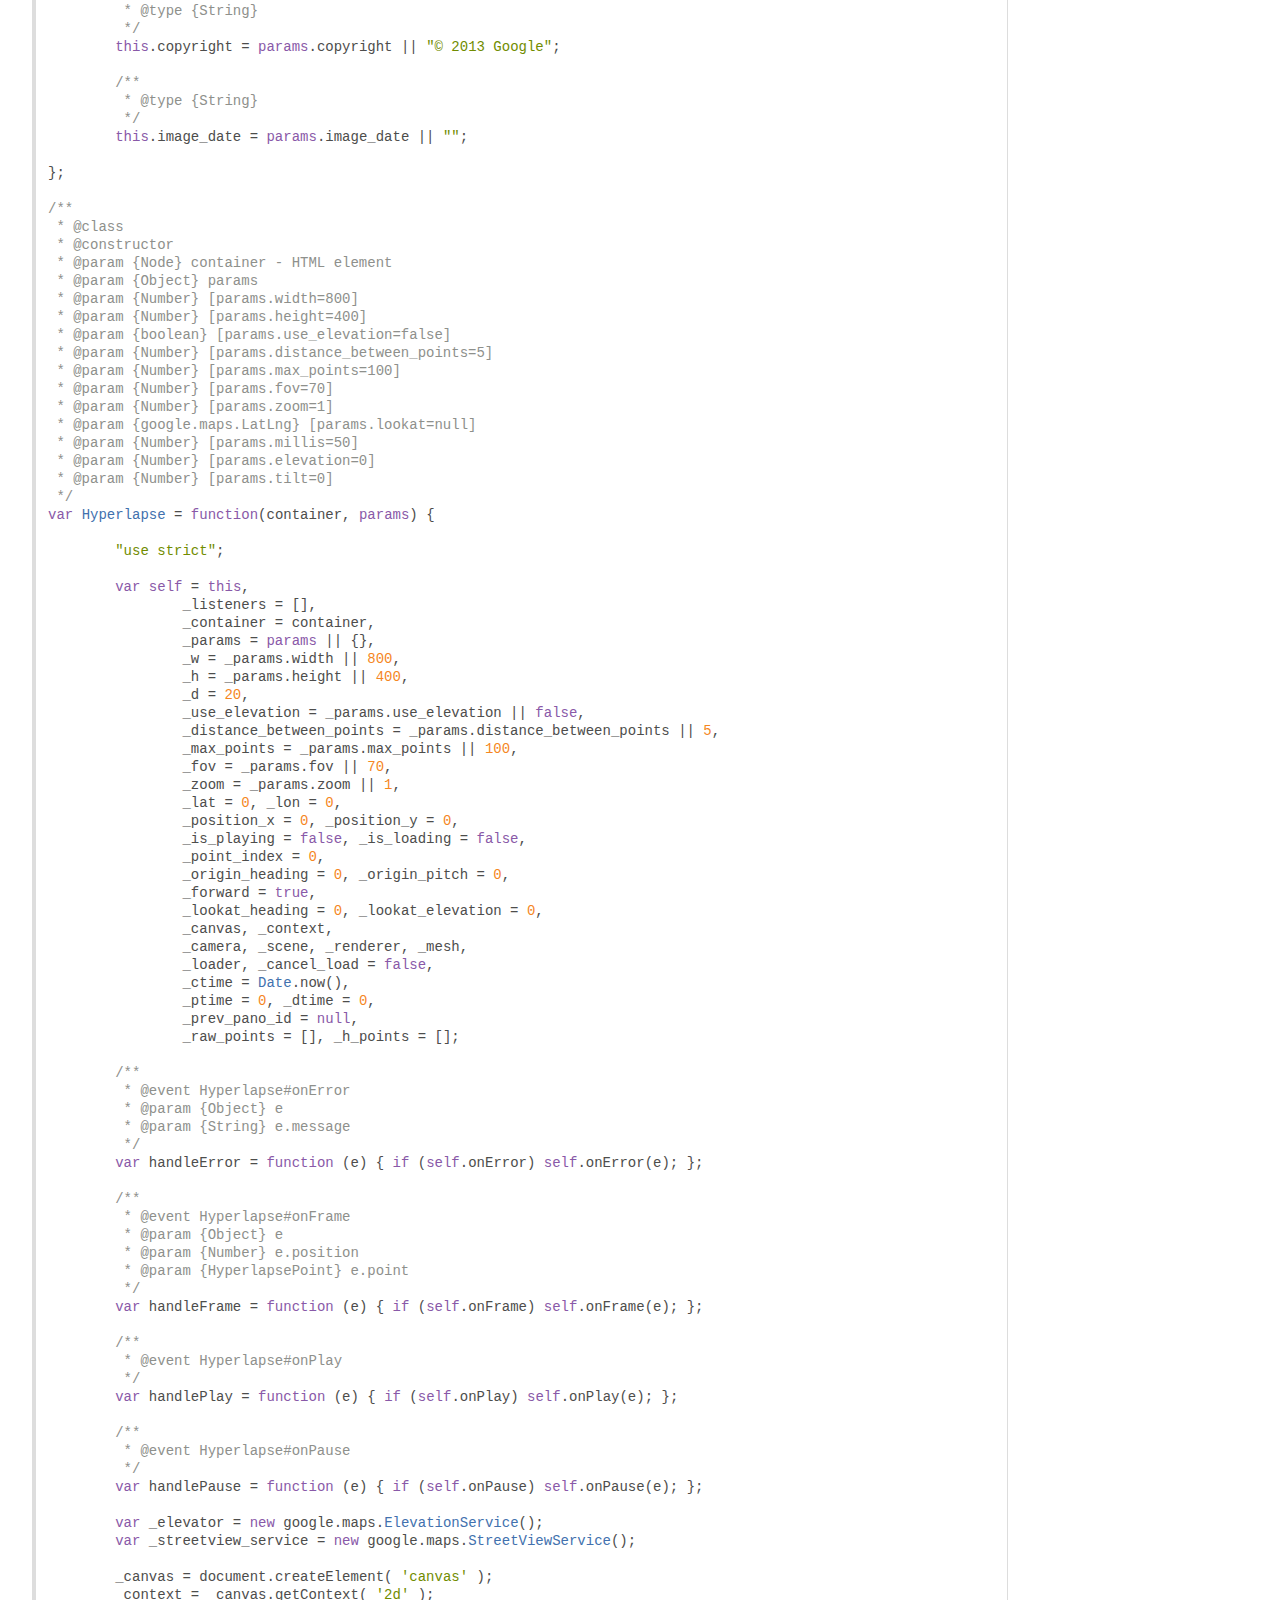
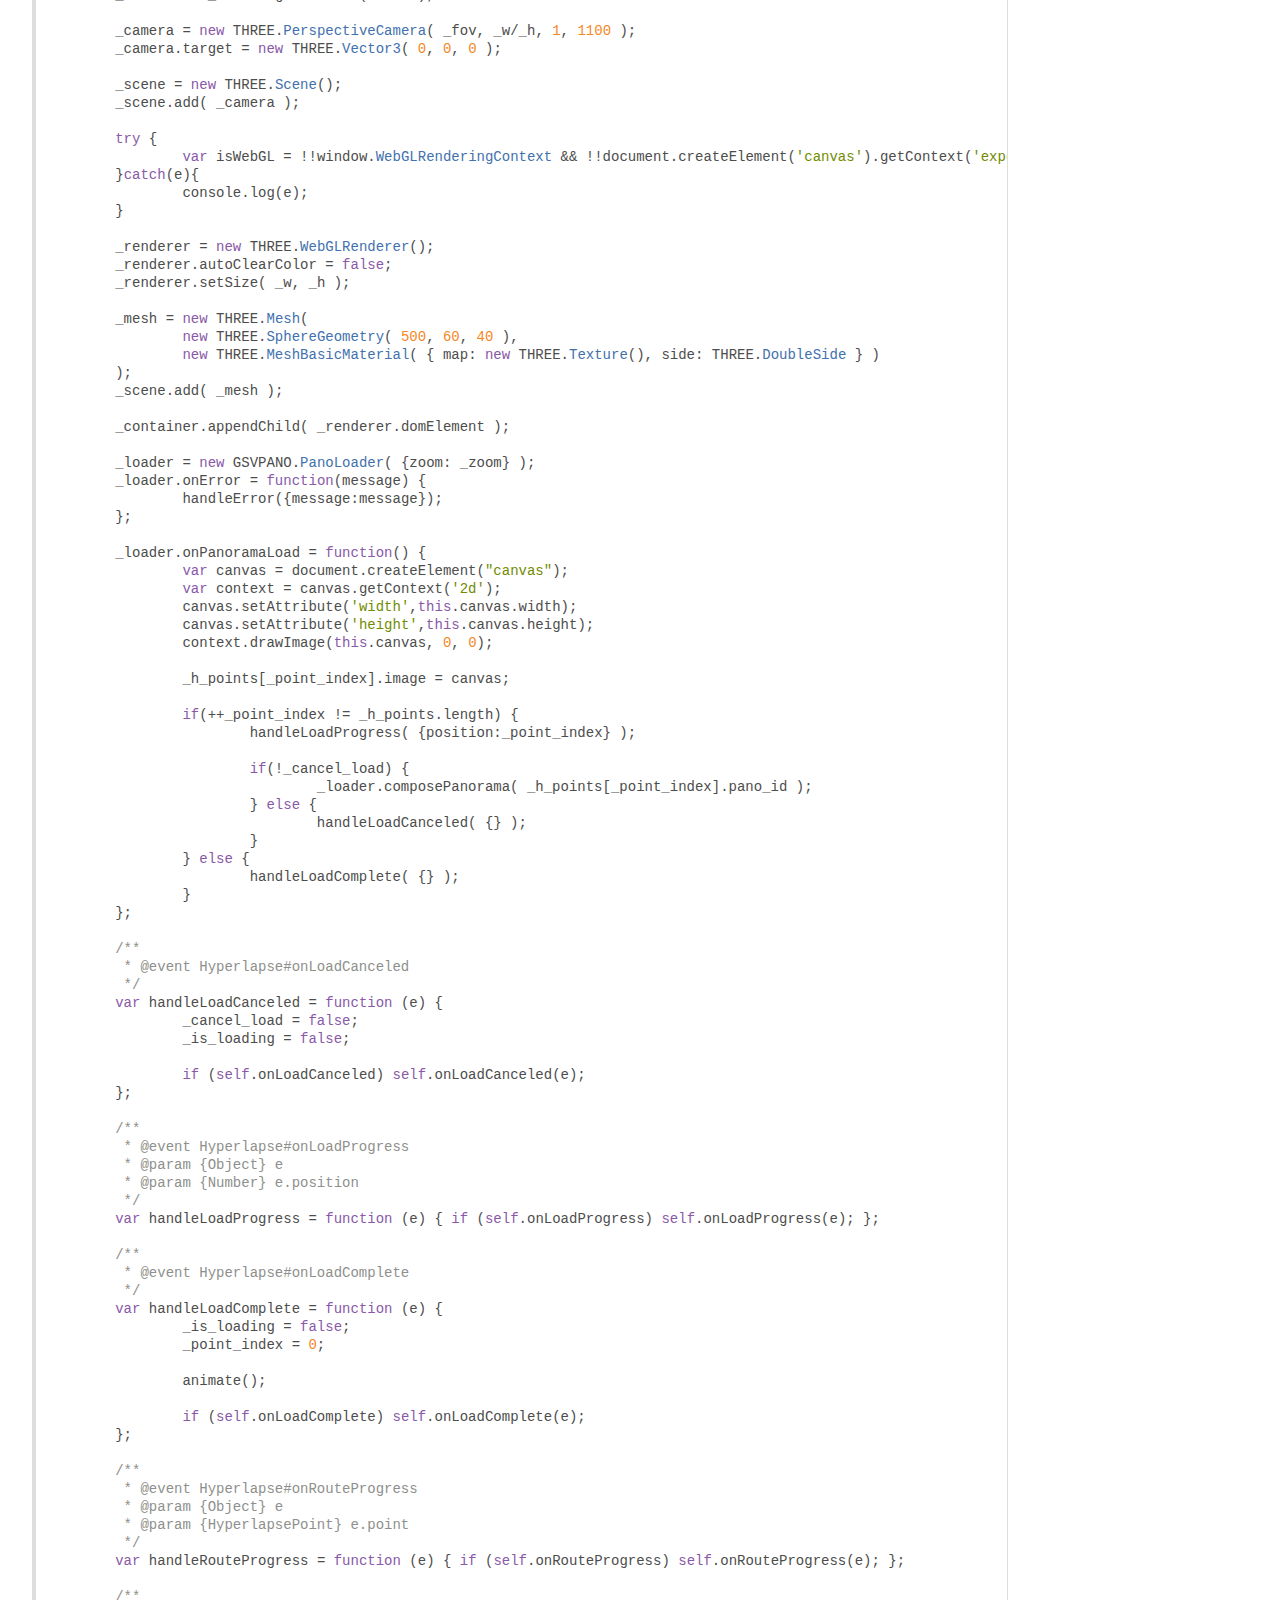
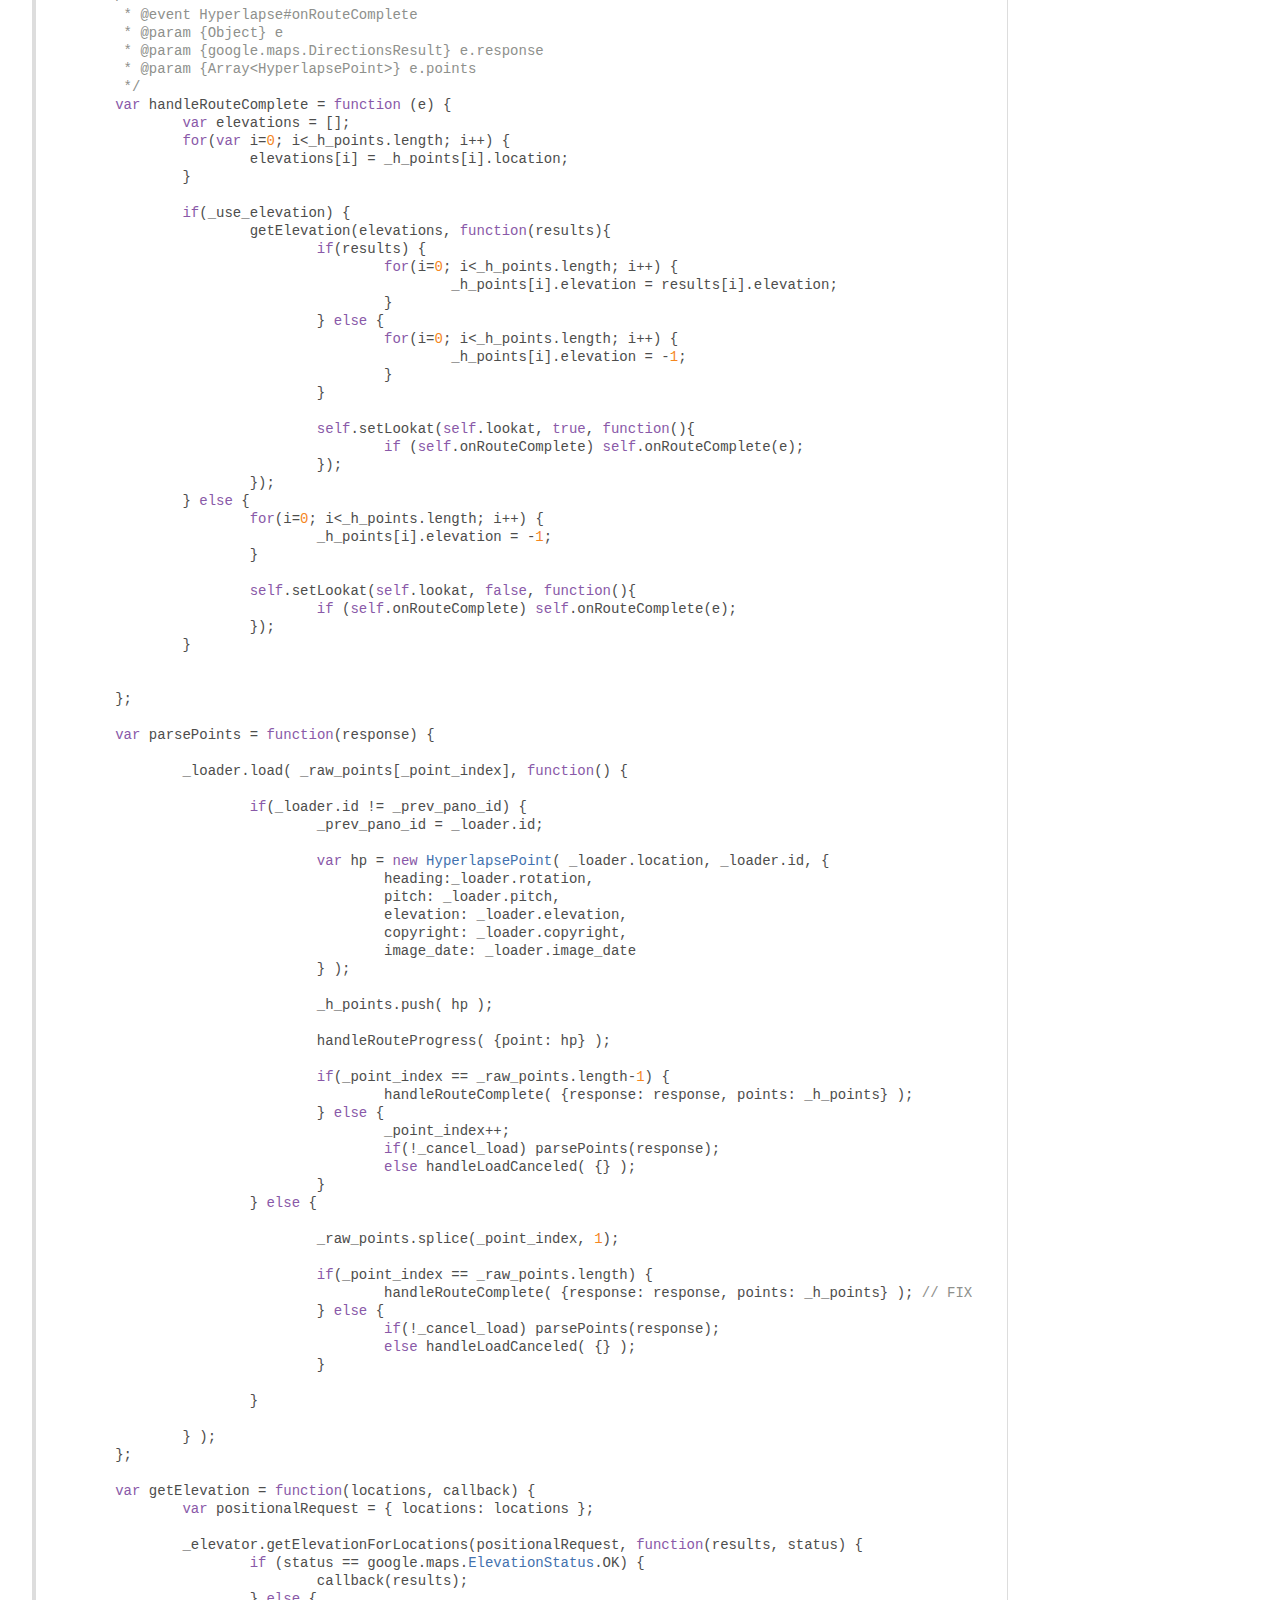
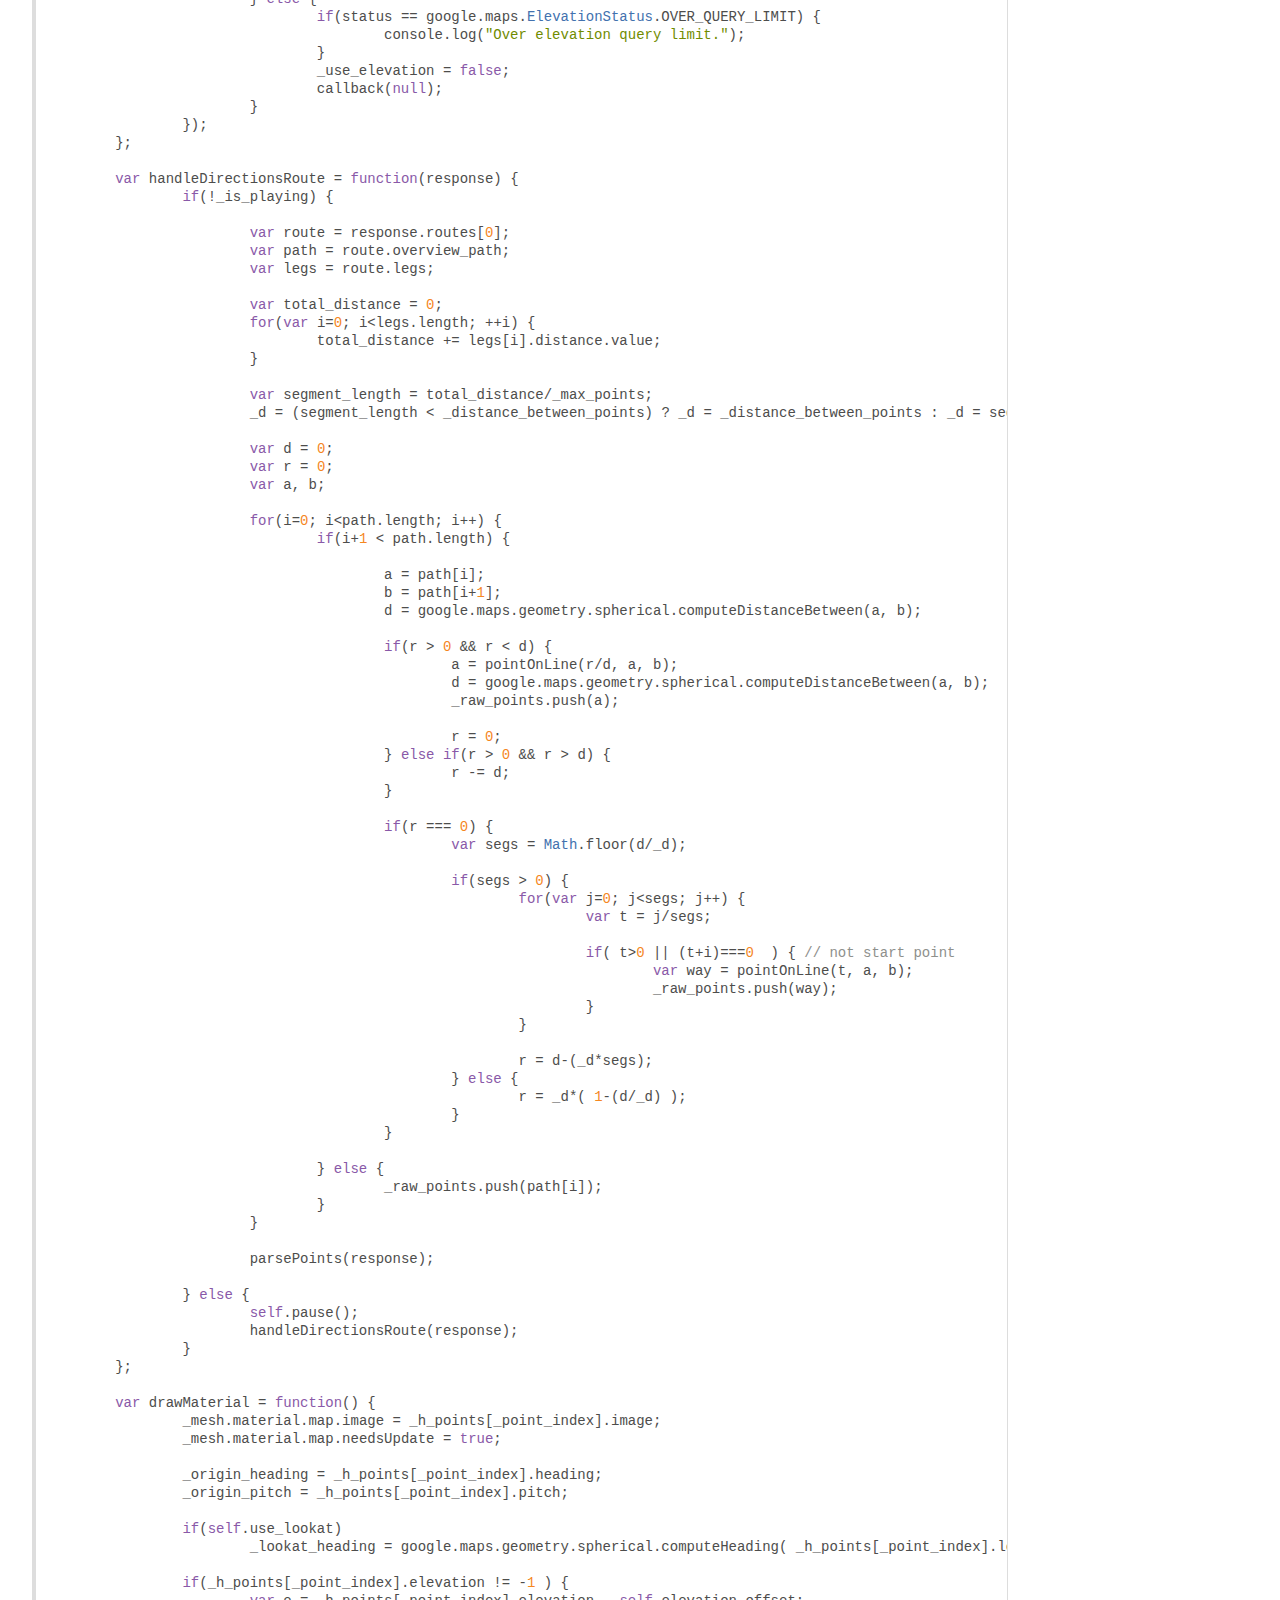
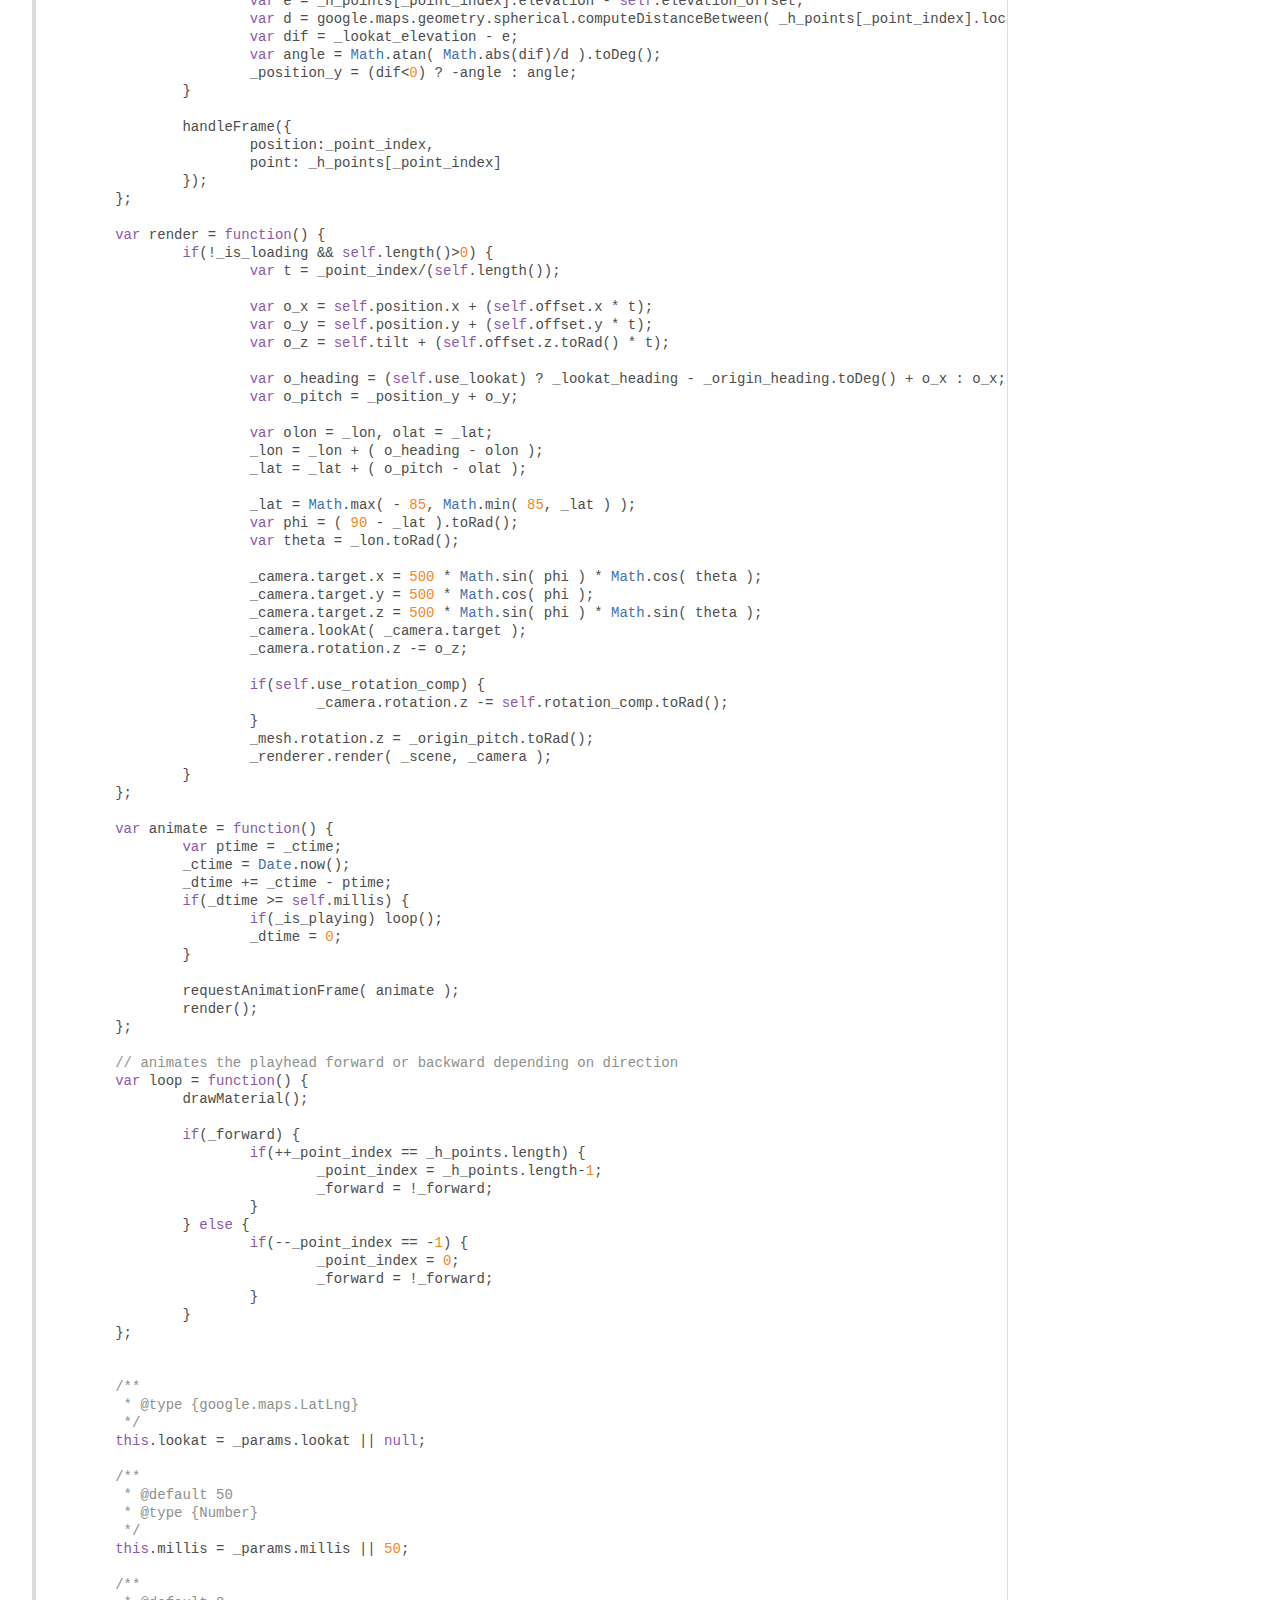
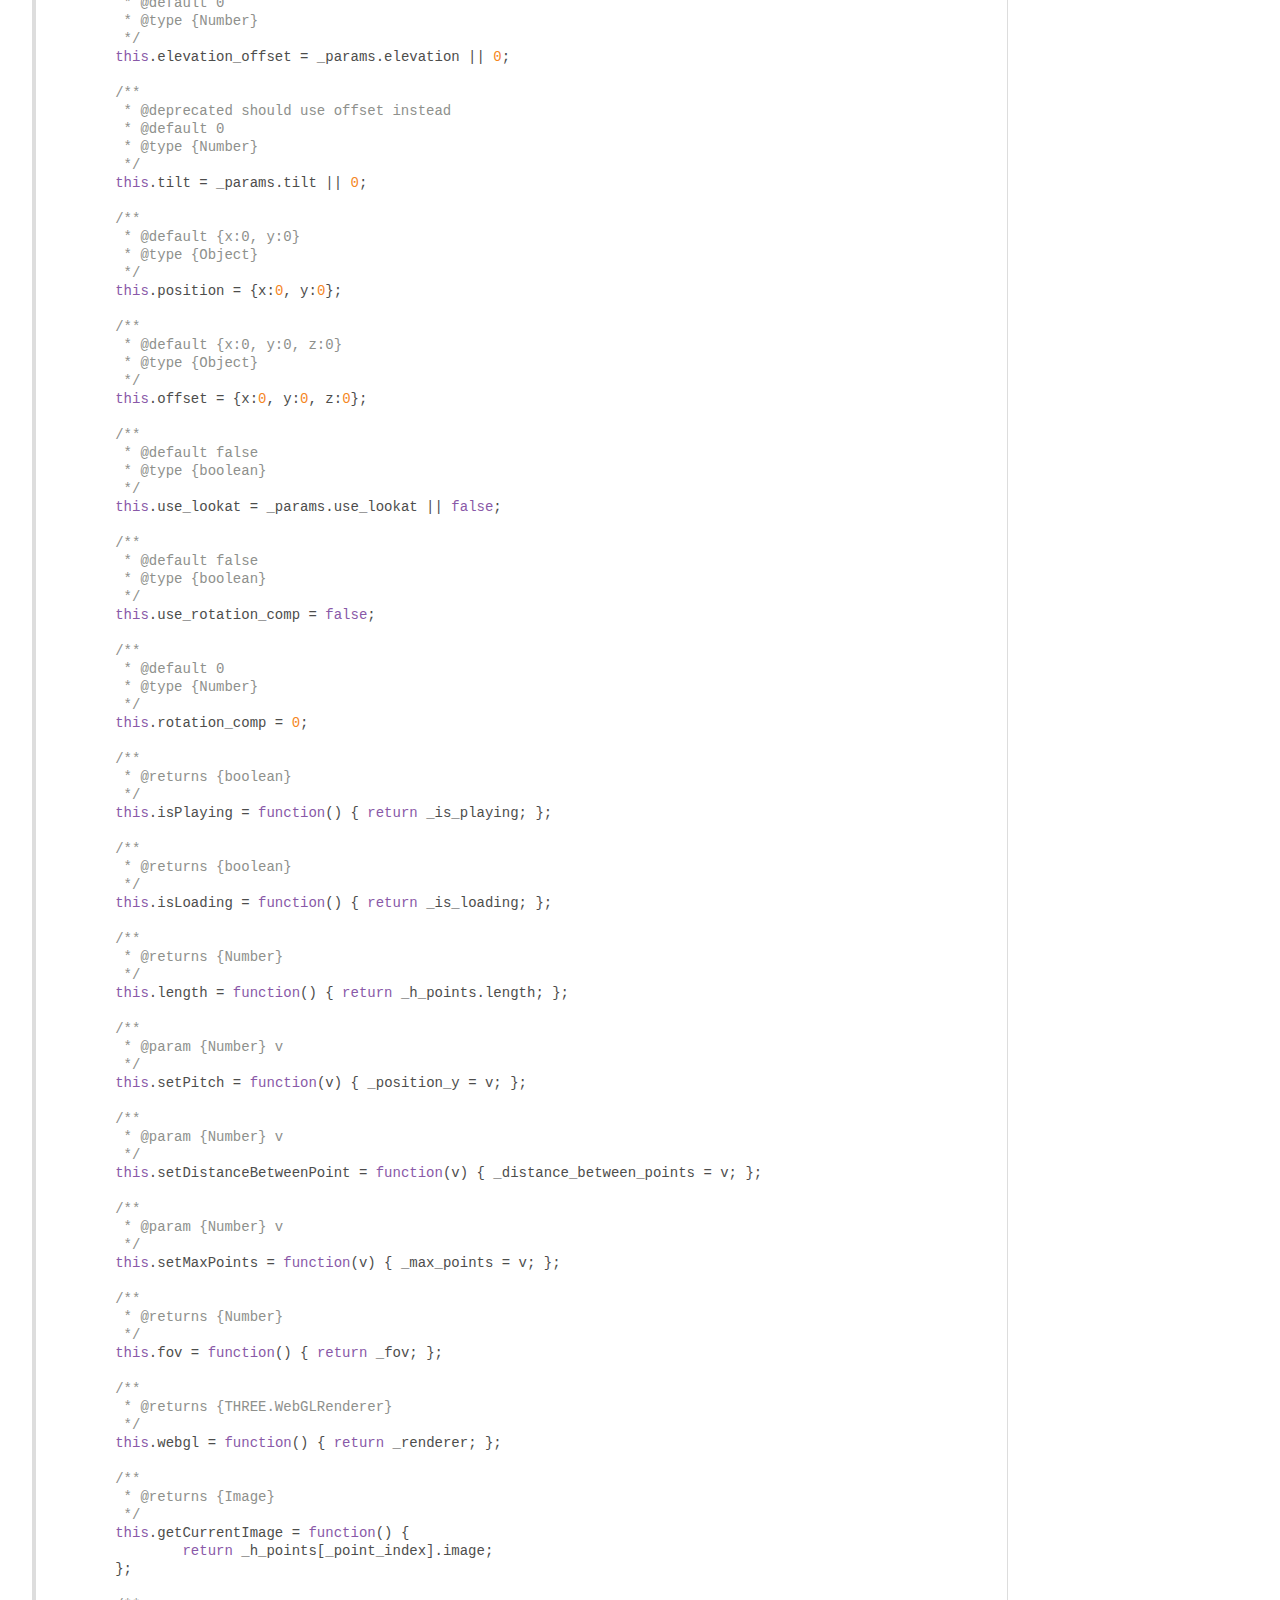
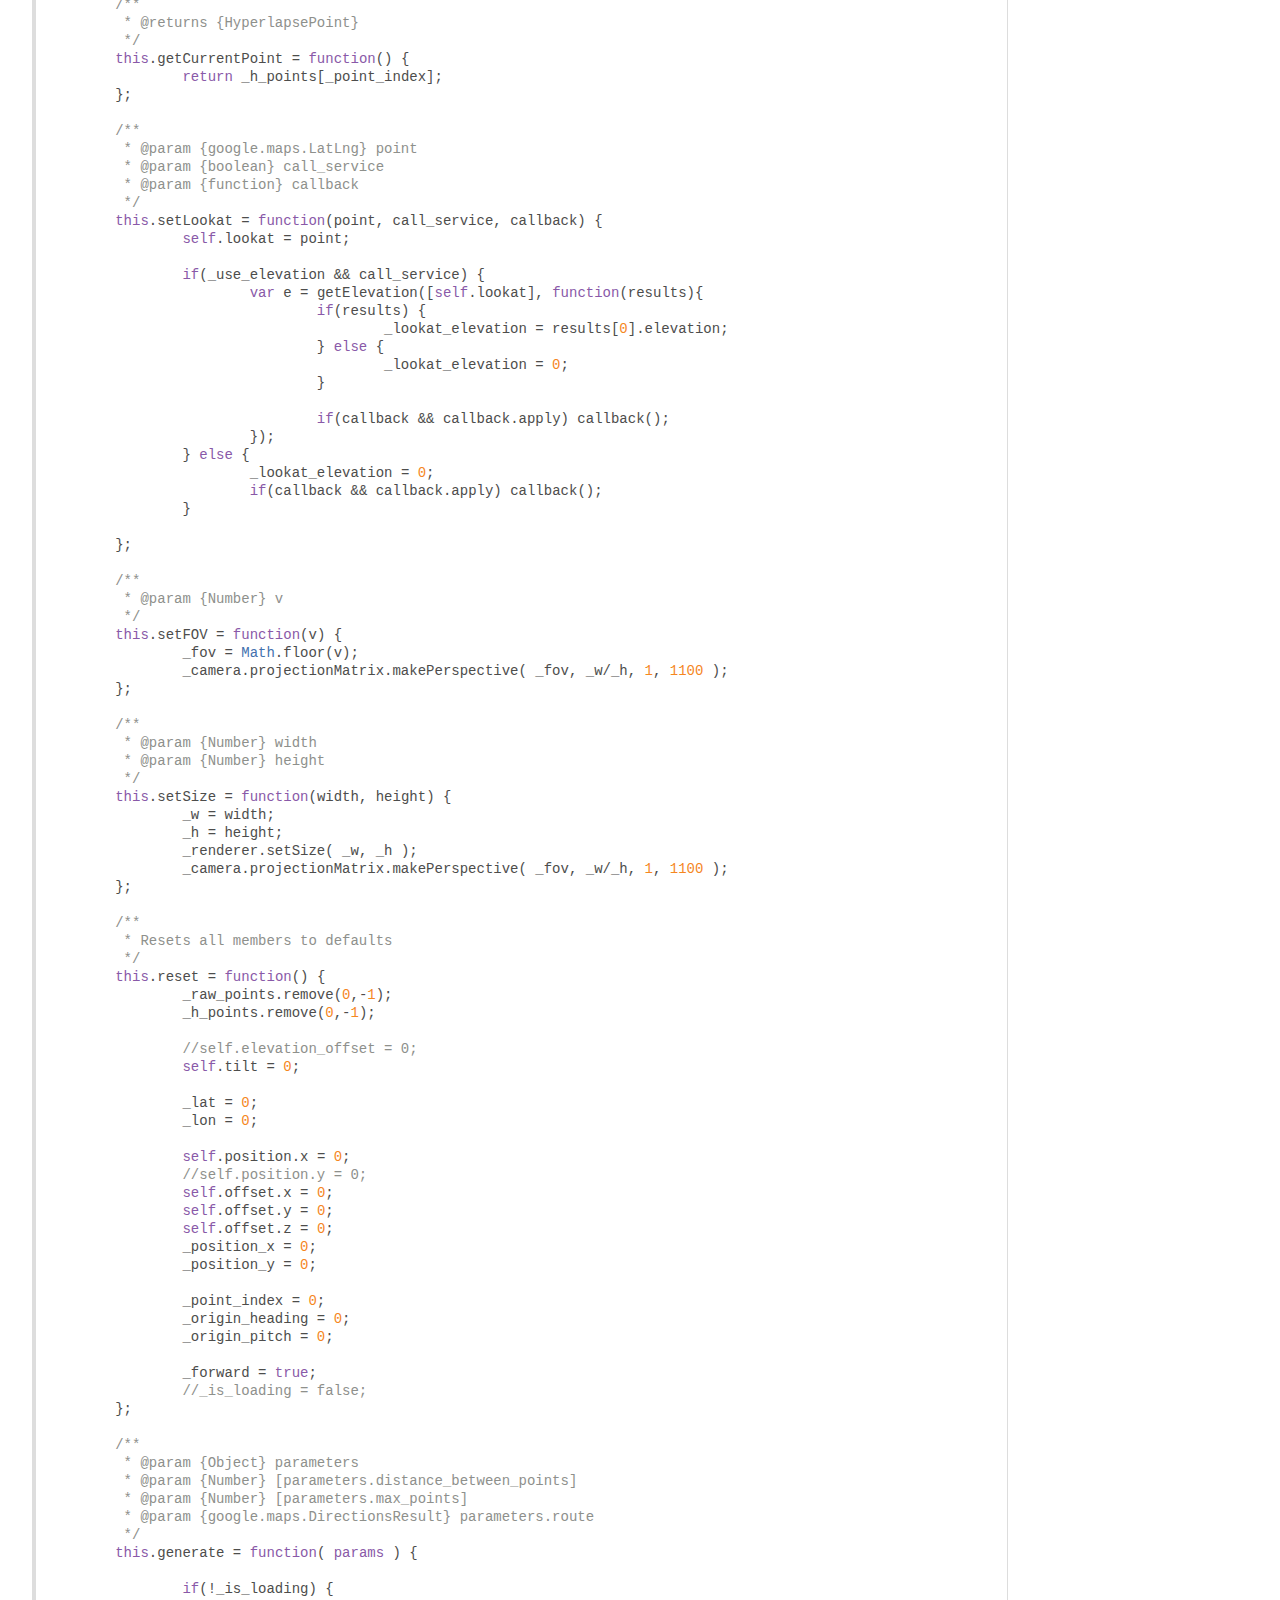
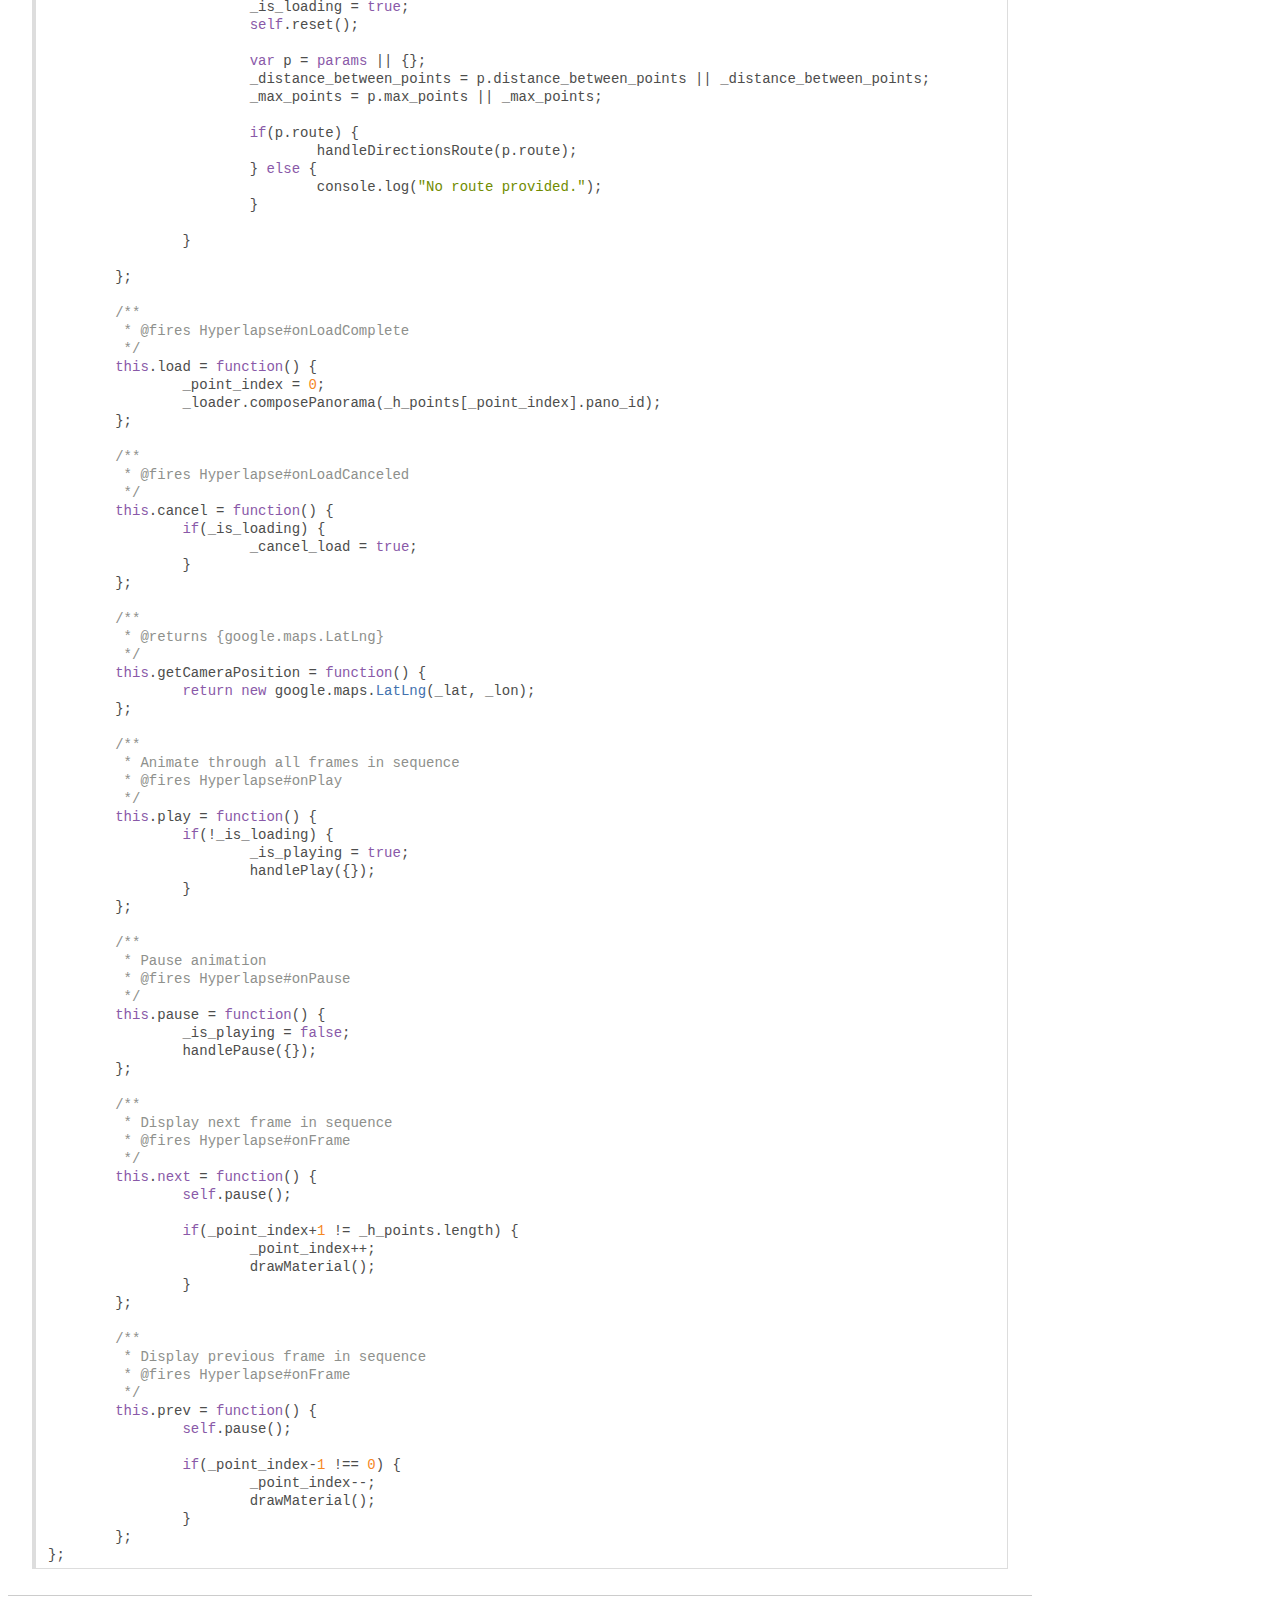
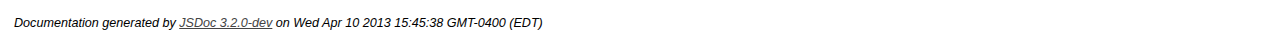
<file: docs/Hyperlapse.js.html>
<!DOCTYPE html>
<html lang="en">
<head>
    <meta charset="utf-8">
    <title>JSDoc: Source: Hyperlapse.js</title>
    
    <script src="scripts/prettify/prettify.js"> </script>
    <script src="scripts/prettify/lang-css.js"> </script>
    <!--[if lt IE 9]>
      <script src="//html5shiv.googlecode.com/svn/trunk/html5.js"></script>
    <![endif]-->
    <link type="text/css" rel="stylesheet" href="styles/prettify-tomorrow.css">
    <link type="text/css" rel="stylesheet" href="styles/jsdoc-default.css">
</head>

<body>

<div id="main">
    
    <h1 class="page-title">Source: Hyperlapse.js</h1>
    
    


    
    <section>
        <article>
            <pre class="prettyprint source"><code>/**
 * @overview Hyperapse.js - JavaScript hyper-lapse utility for Google Street View.
 * @author Peter Nitsch
 * @copyright Teehan+Lax 2013
 */

Number.prototype.toRad = function() {
	return this * Math.PI / 180;
};

Number.prototype.toDeg = function() {
	return this * 180 / Math.PI;
};

// Array Remove - By John Resig (MIT Licensed)
Array.prototype.remove = function(from, to) {
  var rest = this.slice((to || from) + 1 || this.length);
  this.length = from &lt; 0 ? this.length + from : from;
  return this.push.apply(this, rest);
};

var pointOnLine = function(t, a, b) {
	var lat1 = a.lat().toRad(), lon1 = a.lng().toRad();
	var lat2 = b.lat().toRad(), lon2 = b.lng().toRad();

	x = lat1 + t * (lat2 - lat1);
	y = lon1 + t * (lon2 - lon1);

	return new google.maps.LatLng(x.toDeg(), y.toDeg());
};

/**
 * @class
 * @classdesc Value object for a single point in a Hyperlapse sequence.
 * @constructor
 * @param {google.maps.LatLng} location
 * @param {String} pano_id
 * @param {Object} params
 * @param {Number} [params.heading=0]
 * @param {Number} [params.pitch=0]
 * @param {Number} [params.elevation=0]
 * @param {Image} [params.image=null]
 * @param {String} [params.copyright="© 2013 Google"]
 * @param {String} [params.image_date=""]
 */
var HyperlapsePoint = function(location, pano_id, params ) {

	var self = this;
	var params = params || {};

	/**
	 * @type {google.maps.LatLng}
	 */
	this.location = location;

	/**
	 * @type {Number}
	 */
	this.pano_id = pano_id;

	/**
	 * @default 0
	 * @type {Number}
	 */
	this.heading = params.heading || 0;

	/**
	 * @default 0
	 * @type {Number}
	 */
	this.pitch = params.pitch || 0;

	/**
	 * @default 0
	 * @type {Number}
	 */
	this.elevation = params.elevation || 0;

	/**
	 * @type {Image}
	 */
	this.image = params.image || null;

	/**
	 * @default "© 2013 Google"
	 * @type {String}
	 */
	this.copyright = params.copyright || "© 2013 Google";

	/**
	 * @type {String}
	 */
	this.image_date = params.image_date || "";

};

/**
 * @class
 * @constructor
 * @param {Node} container - HTML element
 * @param {Object} params
 * @param {Number} [params.width=800]
 * @param {Number} [params.height=400]
 * @param {boolean} [params.use_elevation=false]
 * @param {Number} [params.distance_between_points=5]
 * @param {Number} [params.max_points=100]
 * @param {Number} [params.fov=70]
 * @param {Number} [params.zoom=1]
 * @param {google.maps.LatLng} [params.lookat=null]
 * @param {Number} [params.millis=50]
 * @param {Number} [params.elevation=0]
 * @param {Number} [params.tilt=0]
 */
var Hyperlapse = function(container, params) {

	"use strict";

	var self = this,
		_listeners = [],
		_container = container,
		_params = params || {},
		_w = _params.width || 800,
		_h = _params.height || 400,
		_d = 20,
		_use_elevation = _params.use_elevation || false,
		_distance_between_points = _params.distance_between_points || 5,
		_max_points = _params.max_points || 100,
		_fov = _params.fov || 70,
		_zoom = _params.zoom || 1,
		_lat = 0, _lon = 0,
		_position_x = 0, _position_y = 0,
		_is_playing = false, _is_loading = false,
		_point_index = 0,
		_origin_heading = 0, _origin_pitch = 0,
		_forward = true,
		_lookat_heading = 0, _lookat_elevation = 0,
		_canvas, _context,
		_camera, _scene, _renderer, _mesh,
		_loader, _cancel_load = false,
		_ctime = Date.now(),
		_ptime = 0, _dtime = 0,
		_prev_pano_id = null,
		_raw_points = [], _h_points = [];

	/**
	 * @event Hyperlapse#onError
 	 * @param {Object} e
 	 * @param {String} e.message
	 */
	var handleError = function (e) { if (self.onError) self.onError(e); };

	/**
	 * @event Hyperlapse#onFrame
	 * @param {Object} e
 	 * @param {Number} e.position
 	 * @param {HyperlapsePoint} e.point
	 */
	var handleFrame = function (e) { if (self.onFrame) self.onFrame(e); };

	/**
	 * @event Hyperlapse#onPlay
	 */
	var handlePlay = function (e) { if (self.onPlay) self.onPlay(e); };

	/**
	 * @event Hyperlapse#onPause
	 */
	var handlePause = function (e) { if (self.onPause) self.onPause(e); };

	var _elevator = new google.maps.ElevationService();
	var _streetview_service = new google.maps.StreetViewService();

	_canvas = document.createElement( 'canvas' );
	_context = _canvas.getContext( '2d' );

	_camera = new THREE.PerspectiveCamera( _fov, _w/_h, 1, 1100 );
	_camera.target = new THREE.Vector3( 0, 0, 0 );

	_scene = new THREE.Scene();
	_scene.add( _camera );

	try {
		var isWebGL = !!window.WebGLRenderingContext && !!document.createElement('canvas').getContext('experimental-webgl');
	}catch(e){
		console.log(e);
	}

	_renderer = new THREE.WebGLRenderer();
	_renderer.autoClearColor = false;
	_renderer.setSize( _w, _h );

	_mesh = new THREE.Mesh( 
		new THREE.SphereGeometry( 500, 60, 40 ), 
		new THREE.MeshBasicMaterial( { map: new THREE.Texture(), side: THREE.DoubleSide } ) 
	);
	_scene.add( _mesh );

	_container.appendChild( _renderer.domElement );

	_loader = new GSVPANO.PanoLoader( {zoom: _zoom} );
	_loader.onError = function(message) {
		handleError({message:message});
	};

	_loader.onPanoramaLoad = function() {
		var canvas = document.createElement("canvas");
		var context = canvas.getContext('2d');
		canvas.setAttribute('width',this.canvas.width);
		canvas.setAttribute('height',this.canvas.height);
		context.drawImage(this.canvas, 0, 0);

		_h_points[_point_index].image = canvas;

		if(++_point_index != _h_points.length) {
			handleLoadProgress( {position:_point_index} );

			if(!_cancel_load) {
				_loader.composePanorama( _h_points[_point_index].pano_id );
			} else {
				handleLoadCanceled( {} );
			}
		} else {
			handleLoadComplete( {} );
		}
	};

	/**
	 * @event Hyperlapse#onLoadCanceled
	 */
	var handleLoadCanceled = function (e) {
		_cancel_load = false;
		_is_loading = false;

		if (self.onLoadCanceled) self.onLoadCanceled(e);
	};

	/**
	 * @event Hyperlapse#onLoadProgress
	 * @param {Object} e
 	 * @param {Number} e.position
	 */
	var handleLoadProgress = function (e) { if (self.onLoadProgress) self.onLoadProgress(e); };
	
	/**
	 * @event Hyperlapse#onLoadComplete
	 */
	var handleLoadComplete = function (e) {
		_is_loading = false;
		_point_index = 0;

		animate();

		if (self.onLoadComplete) self.onLoadComplete(e);
	};

	/**
	 * @event Hyperlapse#onRouteProgress
	 * @param {Object} e
 	 * @param {HyperlapsePoint} e.point
	 */
	var handleRouteProgress = function (e) { if (self.onRouteProgress) self.onRouteProgress(e); };

	/**
	 * @event Hyperlapse#onRouteComplete
	 * @param {Object} e
	 * @param {google.maps.DirectionsResult} e.response
 	 * @param {Array&lt;HyperlapsePoint>} e.points
	 */
	var handleRouteComplete = function (e) {
		var elevations = [];
		for(var i=0; i&lt;_h_points.length; i++) {
			elevations[i] = _h_points[i].location;
		}

		if(_use_elevation) {
			getElevation(elevations, function(results){
				if(results) {
					for(i=0; i&lt;_h_points.length; i++) {
						_h_points[i].elevation = results[i].elevation;
					}
				} else {
					for(i=0; i&lt;_h_points.length; i++) {
						_h_points[i].elevation = -1;
					}
				}
				
				self.setLookat(self.lookat, true, function(){
					if (self.onRouteComplete) self.onRouteComplete(e);
				});
			});
		} else {
			for(i=0; i&lt;_h_points.length; i++) {
				_h_points[i].elevation = -1;
			}

			self.setLookat(self.lookat, false, function(){
				if (self.onRouteComplete) self.onRouteComplete(e);
			});
		}

		
	};

	var parsePoints = function(response) {

		_loader.load( _raw_points[_point_index], function() {

			if(_loader.id != _prev_pano_id) {
				_prev_pano_id = _loader.id;

				var hp = new HyperlapsePoint( _loader.location, _loader.id, {
					heading:_loader.rotation, 
					pitch: _loader.pitch, 
					elevation: _loader.elevation,
					copyright: _loader.copyright,
					image_date: _loader.image_date
				} );

				_h_points.push( hp );

				handleRouteProgress( {point: hp} );

				if(_point_index == _raw_points.length-1) {
					handleRouteComplete( {response: response, points: _h_points} );
				} else {
					_point_index++;
					if(!_cancel_load) parsePoints(response);
					else handleLoadCanceled( {} );
				}
			} else {

				_raw_points.splice(_point_index, 1);

				if(_point_index == _raw_points.length) {
					handleRouteComplete( {response: response, points: _h_points} ); // FIX
				} else {
					if(!_cancel_load) parsePoints(response);
					else handleLoadCanceled( {} );
				}

			}

		} );
	};

	var getElevation = function(locations, callback) {
		var positionalRequest = { locations: locations };

		_elevator.getElevationForLocations(positionalRequest, function(results, status) {
			if (status == google.maps.ElevationStatus.OK) {
				callback(results);
			} else {
				if(status == google.maps.ElevationStatus.OVER_QUERY_LIMIT) {
					console.log("Over elevation query limit.");
				}
				_use_elevation = false;
				callback(null);
			}
		});
	};

	var handleDirectionsRoute = function(response) {
		if(!_is_playing) {

			var route = response.routes[0];
			var path = route.overview_path;
			var legs = route.legs;

			var total_distance = 0;
			for(var i=0; i&lt;legs.length; ++i) {
				total_distance += legs[i].distance.value;
			}

			var segment_length = total_distance/_max_points;
			_d = (segment_length &lt; _distance_between_points) ? _d = _distance_between_points : _d = segment_length;

			var d = 0;
			var r = 0;
			var a, b;

			for(i=0; i&lt;path.length; i++) {
				if(i+1 &lt; path.length) {

					a = path[i];
					b = path[i+1];
					d = google.maps.geometry.spherical.computeDistanceBetween(a, b);

					if(r > 0 && r &lt; d) {
						a = pointOnLine(r/d, a, b);
						d = google.maps.geometry.spherical.computeDistanceBetween(a, b);
						_raw_points.push(a);

						r = 0;
					} else if(r > 0 && r > d) {
						r -= d;
					}

					if(r === 0) {
						var segs = Math.floor(d/_d);

						if(segs > 0) {
							for(var j=0; j&lt;segs; j++) {
								var t = j/segs;

								if( t>0 || (t+i)===0  ) { // not start point
									var way = pointOnLine(t, a, b);
									_raw_points.push(way);
								}
							}

							r = d-(_d*segs);
						} else {
							r = _d*( 1-(d/_d) );
						}
					}

				} else {
					_raw_points.push(path[i]);
				}
			}

			parsePoints(response);

		} else {
			self.pause();
			handleDirectionsRoute(response);
		}
	};

	var drawMaterial = function() {
		_mesh.material.map.image = _h_points[_point_index].image;
		_mesh.material.map.needsUpdate = true;

		_origin_heading = _h_points[_point_index].heading;
		_origin_pitch = _h_points[_point_index].pitch;

		if(self.use_lookat) 
			_lookat_heading = google.maps.geometry.spherical.computeHeading( _h_points[_point_index].location, self.lookat );

		if(_h_points[_point_index].elevation != -1 ) {
			var e = _h_points[_point_index].elevation - self.elevation_offset;
			var d = google.maps.geometry.spherical.computeDistanceBetween( _h_points[_point_index].location, self.lookat );
			var dif = _lookat_elevation - e;
			var angle = Math.atan( Math.abs(dif)/d ).toDeg();
			_position_y = (dif&lt;0) ? -angle : angle;
		} 

		handleFrame({
			position:_point_index,
			point: _h_points[_point_index]
		});
	};

	var render = function() {
		if(!_is_loading && self.length()>0) {
			var t = _point_index/(self.length());

			var o_x = self.position.x + (self.offset.x * t);
			var o_y = self.position.y + (self.offset.y * t);
			var o_z = self.tilt + (self.offset.z.toRad() * t);

			var o_heading = (self.use_lookat) ? _lookat_heading - _origin_heading.toDeg() + o_x : o_x;
			var o_pitch = _position_y + o_y;

			var olon = _lon, olat = _lat;
			_lon = _lon + ( o_heading - olon );
			_lat = _lat + ( o_pitch - olat );

			_lat = Math.max( - 85, Math.min( 85, _lat ) );
			var phi = ( 90 - _lat ).toRad();
			var theta = _lon.toRad();

			_camera.target.x = 500 * Math.sin( phi ) * Math.cos( theta );
			_camera.target.y = 500 * Math.cos( phi );
			_camera.target.z = 500 * Math.sin( phi ) * Math.sin( theta );
			_camera.lookAt( _camera.target );
			_camera.rotation.z -= o_z;

			if(self.use_rotation_comp) {
				_camera.rotation.z -= self.rotation_comp.toRad();
			}
			_mesh.rotation.z = _origin_pitch.toRad();
			_renderer.render( _scene, _camera );
		}
	};

	var animate = function() {
		var ptime = _ctime;
		_ctime = Date.now();
		_dtime += _ctime - ptime;
		if(_dtime >= self.millis) {
			if(_is_playing) loop();
			_dtime = 0;
		}

		requestAnimationFrame( animate );
		render();
	};

	// animates the playhead forward or backward depending on direction
	var loop = function() {
		drawMaterial();

		if(_forward) {
			if(++_point_index == _h_points.length) {
				_point_index = _h_points.length-1;
				_forward = !_forward;
			}
		} else {
			if(--_point_index == -1) {
				_point_index = 0;
				_forward = !_forward;
			}
		}
	};


	/**
	 * @type {google.maps.LatLng}
	 */
	this.lookat = _params.lookat || null;

	/**
	 * @default 50
	 * @type {Number}
	 */
	this.millis = _params.millis || 50;

	/**
	 * @default 0
	 * @type {Number}
	 */
	this.elevation_offset = _params.elevation || 0;

	/**
	 * @deprecated should use offset instead
	 * @default 0
	 * @type {Number}
	 */
	this.tilt = _params.tilt || 0;

	/**
	 * @default {x:0, y:0}
	 * @type {Object}
	 */
	this.position = {x:0, y:0};

	/**
	 * @default {x:0, y:0, z:0}
	 * @type {Object}
	 */
	this.offset = {x:0, y:0, z:0};

	/**
	 * @default false
	 * @type {boolean}
	 */
	this.use_lookat = _params.use_lookat || false;

	/**
	 * @default false
	 * @type {boolean}
	 */
	this.use_rotation_comp = false;

	/**
	 * @default 0
	 * @type {Number}
	 */
	this.rotation_comp = 0;

	/**
	 * @returns {boolean}
	 */
	this.isPlaying = function() { return _is_playing; };

	/**
	 * @returns {boolean}
	 */
	this.isLoading = function() { return _is_loading; };

	/**
	 * @returns {Number}
	 */
	this.length = function() { return _h_points.length; };

	/**
	 * @param {Number} v
	 */
	this.setPitch = function(v) { _position_y = v; };

	/**
	 * @param {Number} v
	 */
	this.setDistanceBetweenPoint = function(v) { _distance_between_points = v; };

	/**
	 * @param {Number} v
	 */
	this.setMaxPoints = function(v) { _max_points = v; };

	/**
	 * @returns {Number}
	 */
	this.fov = function() { return _fov; };

	/**
	 * @returns {THREE.WebGLRenderer}
	 */
	this.webgl = function() { return _renderer; };

	/**
	 * @returns {Image}
	 */
	this.getCurrentImage = function() {
		return _h_points[_point_index].image; 
	};

	/**
	 * @returns {HyperlapsePoint}
	 */
	this.getCurrentPoint = function() {
		return _h_points[_point_index];
	};

	/**
	 * @param {google.maps.LatLng} point
	 * @param {boolean} call_service
	 * @param {function} callback
	 */
	this.setLookat = function(point, call_service, callback) {
		self.lookat = point;

		if(_use_elevation && call_service) {
			var e = getElevation([self.lookat], function(results){
				if(results) {
					_lookat_elevation = results[0].elevation;
				} else {
					_lookat_elevation = 0;
				}
				
				if(callback && callback.apply) callback();
			});
		} else {
			_lookat_elevation = 0;
			if(callback && callback.apply) callback();
		}
		
	};

	/**
	 * @param {Number} v
	 */
	this.setFOV = function(v) {
		_fov = Math.floor(v);
		_camera.projectionMatrix.makePerspective( _fov, _w/_h, 1, 1100 );
	};

	/**
	 * @param {Number} width
	 * @param {Number} height
	 */
	this.setSize = function(width, height) {
		_w = width;
		_h = height;
		_renderer.setSize( _w, _h );
		_camera.projectionMatrix.makePerspective( _fov, _w/_h, 1, 1100 );
	};

	/**
	 * Resets all members to defaults
	 */
	this.reset = function() {
		_raw_points.remove(0,-1);
		_h_points.remove(0,-1);

		//self.elevation_offset = 0;
		self.tilt = 0;

		_lat = 0;
		_lon = 0;

		self.position.x = 0;
		//self.position.y = 0;
		self.offset.x = 0;
		self.offset.y = 0;
		self.offset.z = 0;
		_position_x = 0;
		_position_y = 0;

		_point_index = 0;
		_origin_heading = 0;
		_origin_pitch = 0;

		_forward = true;
		//_is_loading = false;
	};

	/**
	 * @param {Object} parameters
	 * @param {Number} [parameters.distance_between_points]
	 * @param {Number} [parameters.max_points]
	 * @param {google.maps.DirectionsResult} parameters.route
	 */
	this.generate = function( params ) {

		if(!_is_loading) {
			_is_loading = true;
			self.reset();

			var p = params || {};
			_distance_between_points = p.distance_between_points || _distance_between_points;
			_max_points = p.max_points || _max_points;

			if(p.route) {
				handleDirectionsRoute(p.route);
			} else {
				console.log("No route provided.");
			}

		}

	};

	/**
	 * @fires Hyperlapse#onLoadComplete
	 */
	this.load = function() {
		_point_index = 0;
		_loader.composePanorama(_h_points[_point_index].pano_id);
	};

	/**
	 * @fires Hyperlapse#onLoadCanceled
	 */
	this.cancel = function() {
		if(_is_loading) {
			_cancel_load = true;
		} 
	};

	/**
	 * @returns {google.maps.LatLng}
	 */
	this.getCameraPosition = function() {
		return new google.maps.LatLng(_lat, _lon);
	};

	/**
	 * Animate through all frames in sequence
	 * @fires Hyperlapse#onPlay
	 */
	this.play = function() {
		if(!_is_loading) {
			_is_playing = true;
			handlePlay({});
		} 
	};

	/**
	 * Pause animation
	 * @fires Hyperlapse#onPause
	 */
	this.pause = function() {
		_is_playing = false;
		handlePause({});
	};

	/**
	 * Display next frame in sequence
	 * @fires Hyperlapse#onFrame
	 */
	this.next = function() {
		self.pause();

		if(_point_index+1 != _h_points.length) {
			_point_index++;
			drawMaterial();
		}
	};

	/**
	 * Display previous frame in sequence
	 * @fires Hyperlapse#onFrame
	 */
	this.prev = function() {
		self.pause();

		if(_point_index-1 !== 0) {
			_point_index--;
			drawMaterial();
		}
	};
};</code></pre>
        </article>
    </section>




</div>

<nav>
    <h2><a href="index.html">Index</a></h2><h3>Classes</h3><ul><li><a href="Hyperlapse.html">Hyperlapse</a></li><li><a href="HyperlapsePoint.html">HyperlapsePoint</a></li></ul><h3>Events</h3><ul><li><a href="Hyperlapse.html#event:onError">onError</a></li><li><a href="Hyperlapse.html#event:onFrame">onFrame</a></li><li><a href="Hyperlapse.html#event:onLoadCanceled">onLoadCanceled</a></li><li><a href="Hyperlapse.html#event:onLoadComplete">onLoadComplete</a></li><li><a href="Hyperlapse.html#event:onLoadProgress">onLoadProgress</a></li><li><a href="Hyperlapse.html#event:onPause">onPause</a></li><li><a href="Hyperlapse.html#event:onPlay">onPlay</a></li><li><a href="Hyperlapse.html#event:onRouteComplete">onRouteComplete</a></li><li><a href="Hyperlapse.html#event:onRouteProgress">onRouteProgress</a></li></ul>
</nav>

<br clear="both">

<footer>
    Documentation generated by <a href="https://github.com/jsdoc3/jsdoc">JSDoc 3.2.0-dev</a> on Wed Apr 10 2013 15:45:38 GMT-0400 (EDT)
</footer>

<script> prettyPrint(); </script>
</body>
</html>
</file>
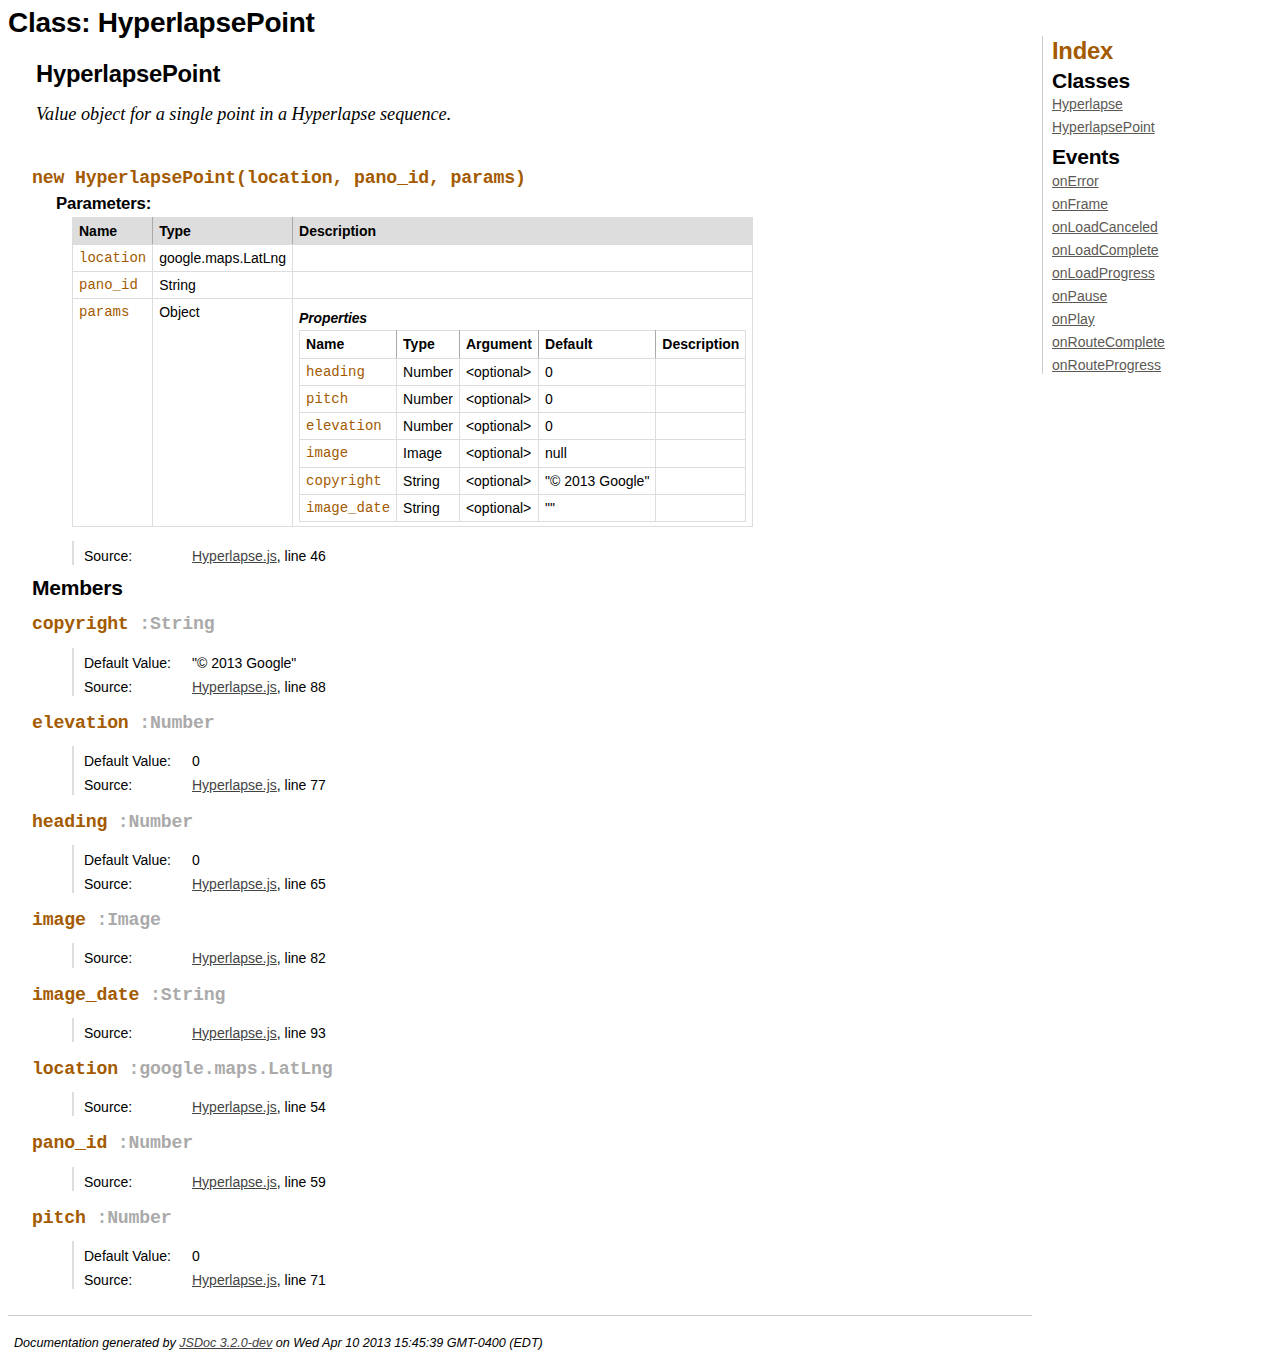
<file: docs/HyperlapsePoint.html>
<!DOCTYPE html>
<html lang="en">
<head>
    <meta charset="utf-8">
    <title>JSDoc: Class: HyperlapsePoint</title>
    
    <script src="scripts/prettify/prettify.js"> </script>
    <script src="scripts/prettify/lang-css.js"> </script>
    <!--[if lt IE 9]>
      <script src="//html5shiv.googlecode.com/svn/trunk/html5.js"></script>
    <![endif]-->
    <link type="text/css" rel="stylesheet" href="styles/prettify-tomorrow.css">
    <link type="text/css" rel="stylesheet" href="styles/jsdoc-default.css">
</head>

<body>

<div id="main">
    
    <h1 class="page-title">Class: HyperlapsePoint</h1>
    
    



<section>
    
<header>
    <h2>
    HyperlapsePoint
    </h2>
    
        <div class="class-description">Value object for a single point in a Hyperlapse sequence.</div>
    
</header>  

<article>
    <div class="container-overview">
    
    
    
        
<dt>
    <h4 class="name" id="HyperlapsePoint"><span class="type-signature"></span>new HyperlapsePoint<span class="signature">(location, pano_id, params)</span><span class="type-signature"></span></h4>
    
    
</dt>
<dd>
    
    

    
    
    
    
    
        <h5>Parameters:</h5>
        

<table class="params">
    <thead>
	<tr>
		
		<th>Name</th>
		
		
		<th>Type</th>
		
		
		
		
		
		<th class="last">Description</th>
	</tr>
	</thead>
	
	<tbody>
	
	
        <tr>
            
                <td class="name"><code>location</code></td>
            
            
            <td class="type">
            
                
<span class="param-type">google.maps.LatLng</span>


            
            </td>
            
            
            
            
            
            <td class="description last"></td>
        </tr>
	
	
	
        <tr>
            
                <td class="name"><code>pano_id</code></td>
            
            
            <td class="type">
            
                
<span class="param-type">String</span>


            
            </td>
            
            
            
            
            
            <td class="description last"></td>
        </tr>
	
	
	
        <tr>
            
                <td class="name"><code>params</code></td>
            
            
            <td class="type">
            
                
<span class="param-type">Object</span>


            
            </td>
            
            
            
            
            
            <td class="description last">
                <h6>Properties</h6>
                

<table class="params">
    <thead>
	<tr>
		
		<th>Name</th>
		
		
		<th>Type</th>
		
		
		<th>Argument</th>
		
		
		
		<th>Default</th>
		
		
		<th class="last">Description</th>
	</tr>
	</thead>
	
	<tbody>
	
	
        <tr>
            
                <td class="name"><code>heading</code></td>
            
            
            <td class="type">
            
                
<span class="param-type">Number</span>


            
            </td>
            
            
                <td class="attributes">
                
                    &lt;optional><br>
                
                    
                
                    
                
                </td>
            
            
            
                <td class="default">
                
                    0
                
                </td>
            
            
            <td class="description last"></td>
        </tr>
	
	
	
        <tr>
            
                <td class="name"><code>pitch</code></td>
            
            
            <td class="type">
            
                
<span class="param-type">Number</span>


            
            </td>
            
            
                <td class="attributes">
                
                    &lt;optional><br>
                
                    
                
                    
                
                </td>
            
            
            
                <td class="default">
                
                    0
                
                </td>
            
            
            <td class="description last"></td>
        </tr>
	
	
	
        <tr>
            
                <td class="name"><code>elevation</code></td>
            
            
            <td class="type">
            
                
<span class="param-type">Number</span>


            
            </td>
            
            
                <td class="attributes">
                
                    &lt;optional><br>
                
                    
                
                    
                
                </td>
            
            
            
                <td class="default">
                
                    0
                
                </td>
            
            
            <td class="description last"></td>
        </tr>
	
	
	
        <tr>
            
                <td class="name"><code>image</code></td>
            
            
            <td class="type">
            
                
<span class="param-type">Image</span>


            
            </td>
            
            
                <td class="attributes">
                
                    &lt;optional><br>
                
                    
                
                    
                
                </td>
            
            
            
                <td class="default">
                
                    null
                
                </td>
            
            
            <td class="description last"></td>
        </tr>
	
	
	
        <tr>
            
                <td class="name"><code>copyright</code></td>
            
            
            <td class="type">
            
                
<span class="param-type">String</span>


            
            </td>
            
            
                <td class="attributes">
                
                    &lt;optional><br>
                
                    
                
                    
                
                </td>
            
            
            
                <td class="default">
                
                    "© 2013 Google"
                
                </td>
            
            
            <td class="description last"></td>
        </tr>
	
	
	
        <tr>
            
                <td class="name"><code>image_date</code></td>
            
            
            <td class="type">
            
                
<span class="param-type">String</span>


            
            </td>
            
            
                <td class="attributes">
                
                    &lt;optional><br>
                
                    
                
                    
                
                </td>
            
            
            
                <td class="default">
                
                    ""
                
                </td>
            
            
            <td class="description last"></td>
        </tr>
	
	
	</tbody>
</table>
            </td>
        </tr>
	
	
	</tbody>
</table>
    
    
    
<dl class="details">
    
        
    
    
    

    
    
    
    
    
    
    
    
    
    
    
    
    
    <dt class="tag-source">Source:</dt>
    <dd class="tag-source"><ul class="dummy"><li>
        <a href="Hyperlapse.js.html">Hyperlapse.js</a>, line 46
    </li></ul></dd>
    
    
    
    
    
    
    
</dl>

    
    
    
    
    
    
    
    
</dd>

    
    </div>
    
    
    
    
    
    
    
    
    
    
    
    
        <h3 class="subsection-title">Members</h3>
        
        <dl>
            
<dt>
    <h4 class="name" id="copyright"><span class="type-signature"></span>copyright<span class="type-signature"> :String</span></h4>
    
    
</dt>
<dd>
    
    
    
<dl class="details">
    
        
    
    
    

    
    
    
    
    
    
    
    
    
    
    
    <dt class="tag-default">Default Value:</dt>
    <dd class="tag-default"><ul class="dummy"><li>"© 2013 Google"</li></ul></dd>
    
    
    
    <dt class="tag-source">Source:</dt>
    <dd class="tag-source"><ul class="dummy"><li>
        <a href="Hyperlapse.js.html">Hyperlapse.js</a>, line 88
    </li></ul></dd>
    
    
    
    
    
    
    
</dl>

    
    
</dd>

        
            
<dt>
    <h4 class="name" id="elevation"><span class="type-signature"></span>elevation<span class="type-signature"> :Number</span></h4>
    
    
</dt>
<dd>
    
    
    
<dl class="details">
    
        
    
    
    

    
    
    
    
    
    
    
    
    
    
    
    <dt class="tag-default">Default Value:</dt>
    <dd class="tag-default"><ul class="dummy"><li>0</li></ul></dd>
    
    
    
    <dt class="tag-source">Source:</dt>
    <dd class="tag-source"><ul class="dummy"><li>
        <a href="Hyperlapse.js.html">Hyperlapse.js</a>, line 77
    </li></ul></dd>
    
    
    
    
    
    
    
</dl>

    
    
</dd>

        
            
<dt>
    <h4 class="name" id="heading"><span class="type-signature"></span>heading<span class="type-signature"> :Number</span></h4>
    
    
</dt>
<dd>
    
    
    
<dl class="details">
    
        
    
    
    

    
    
    
    
    
    
    
    
    
    
    
    <dt class="tag-default">Default Value:</dt>
    <dd class="tag-default"><ul class="dummy"><li>0</li></ul></dd>
    
    
    
    <dt class="tag-source">Source:</dt>
    <dd class="tag-source"><ul class="dummy"><li>
        <a href="Hyperlapse.js.html">Hyperlapse.js</a>, line 65
    </li></ul></dd>
    
    
    
    
    
    
    
</dl>

    
    
</dd>

        
            
<dt>
    <h4 class="name" id="image"><span class="type-signature"></span>image<span class="type-signature"> :Image</span></h4>
    
    
</dt>
<dd>
    
    
    
<dl class="details">
    
        
    
    
    

    
    
    
    
    
    
    
    
    
    
    
    
    
    <dt class="tag-source">Source:</dt>
    <dd class="tag-source"><ul class="dummy"><li>
        <a href="Hyperlapse.js.html">Hyperlapse.js</a>, line 82
    </li></ul></dd>
    
    
    
    
    
    
    
</dl>

    
    
</dd>

        
            
<dt>
    <h4 class="name" id="image_date"><span class="type-signature"></span>image_date<span class="type-signature"> :String</span></h4>
    
    
</dt>
<dd>
    
    
    
<dl class="details">
    
        
    
    
    

    
    
    
    
    
    
    
    
    
    
    
    
    
    <dt class="tag-source">Source:</dt>
    <dd class="tag-source"><ul class="dummy"><li>
        <a href="Hyperlapse.js.html">Hyperlapse.js</a>, line 93
    </li></ul></dd>
    
    
    
    
    
    
    
</dl>

    
    
</dd>

        
            
<dt>
    <h4 class="name" id="location"><span class="type-signature"></span>location<span class="type-signature"> :google.maps.LatLng</span></h4>
    
    
</dt>
<dd>
    
    
    
<dl class="details">
    
        
    
    
    

    
    
    
    
    
    
    
    
    
    
    
    
    
    <dt class="tag-source">Source:</dt>
    <dd class="tag-source"><ul class="dummy"><li>
        <a href="Hyperlapse.js.html">Hyperlapse.js</a>, line 54
    </li></ul></dd>
    
    
    
    
    
    
    
</dl>

    
    
</dd>

        
            
<dt>
    <h4 class="name" id="pano_id"><span class="type-signature"></span>pano_id<span class="type-signature"> :Number</span></h4>
    
    
</dt>
<dd>
    
    
    
<dl class="details">
    
        
    
    
    

    
    
    
    
    
    
    
    
    
    
    
    
    
    <dt class="tag-source">Source:</dt>
    <dd class="tag-source"><ul class="dummy"><li>
        <a href="Hyperlapse.js.html">Hyperlapse.js</a>, line 59
    </li></ul></dd>
    
    
    
    
    
    
    
</dl>

    
    
</dd>

        
            
<dt>
    <h4 class="name" id="pitch"><span class="type-signature"></span>pitch<span class="type-signature"> :Number</span></h4>
    
    
</dt>
<dd>
    
    
    
<dl class="details">
    
        
    
    
    

    
    
    
    
    
    
    
    
    
    
    
    <dt class="tag-default">Default Value:</dt>
    <dd class="tag-default"><ul class="dummy"><li>0</li></ul></dd>
    
    
    
    <dt class="tag-source">Source:</dt>
    <dd class="tag-source"><ul class="dummy"><li>
        <a href="Hyperlapse.js.html">Hyperlapse.js</a>, line 71
    </li></ul></dd>
    
    
    
    
    
    
    
</dl>

    
    
</dd>

        </dl>
    
    
    
    
    
    
    
</article>

</section>  




</div>

<nav>
    <h2><a href="index.html">Index</a></h2><h3>Classes</h3><ul><li><a href="Hyperlapse.html">Hyperlapse</a></li><li><a href="HyperlapsePoint.html">HyperlapsePoint</a></li></ul><h3>Events</h3><ul><li><a href="Hyperlapse.html#event:onError">onError</a></li><li><a href="Hyperlapse.html#event:onFrame">onFrame</a></li><li><a href="Hyperlapse.html#event:onLoadCanceled">onLoadCanceled</a></li><li><a href="Hyperlapse.html#event:onLoadComplete">onLoadComplete</a></li><li><a href="Hyperlapse.html#event:onLoadProgress">onLoadProgress</a></li><li><a href="Hyperlapse.html#event:onPause">onPause</a></li><li><a href="Hyperlapse.html#event:onPlay">onPlay</a></li><li><a href="Hyperlapse.html#event:onRouteComplete">onRouteComplete</a></li><li><a href="Hyperlapse.html#event:onRouteProgress">onRouteProgress</a></li></ul>
</nav>

<br clear="both">

<footer>
    Documentation generated by <a href="https://github.com/jsdoc3/jsdoc">JSDoc 3.2.0-dev</a> on Wed Apr 10 2013 15:45:39 GMT-0400 (EDT)
</footer>

<script> prettyPrint(); </script>
</body>
</html>
</file>
<file: docs/styles/prettify-tomorrow.css>
/* Tomorrow Theme */
/* Original theme - https://github.com/chriskempson/tomorrow-theme */
/* Pretty printing styles. Used with prettify.js. */
/* SPAN elements with the classes below are added by prettyprint. */
/* plain text */
.pln {
  color: #4d4d4c; }

@media screen {
  /* string content */
  .str {
    color: #718c00; }

  /* a keyword */
  .kwd {
    color: #8959a8; }

  /* a comment */
  .com {
    color: #8e908c; }

  /* a type name */
  .typ {
    color: #4271ae; }

  /* a literal value */
  .lit {
    color: #f5871f; }

  /* punctuation */
  .pun {
    color: #4d4d4c; }

  /* lisp open bracket */
  .opn {
    color: #4d4d4c; }

  /* lisp close bracket */
  .clo {
    color: #4d4d4c; }

  /* a markup tag name */
  .tag {
    color: #c82829; }

  /* a markup attribute name */
  .atn {
    color: #f5871f; }

  /* a markup attribute value */
  .atv {
    color: #3e999f; }

  /* a declaration */
  .dec {
    color: #f5871f; }

  /* a variable name */
  .var {
    color: #c82829; }

  /* a function name */
  .fun {
    color: #4271ae; } }
/* Use higher contrast and text-weight for printable form. */
@media print, projection {
  .str {
    color: #060; }

  .kwd {
    color: #006;
    font-weight: bold; }

  .com {
    color: #600;
    font-style: italic; }

  .typ {
    color: #404;
    font-weight: bold; }

  .lit {
    color: #044; }

  .pun, .opn, .clo {
    color: #440; }

  .tag {
    color: #006;
    font-weight: bold; }

  .atn {
    color: #404; }

  .atv {
    color: #060; } }
/* Style */
/*
pre.prettyprint {
  background: white;
  font-family: Menlo, Monaco, Consolas, monospace;
  font-size: 12px;
  line-height: 1.5;
  border: 1px solid #ccc;
  padding: 10px; }
*/

/* Specify class=linenums on a pre to get line numbering */
ol.linenums {
  margin-top: 0;
  margin-bottom: 0; }

/* IE indents via margin-left */
li.L0,
li.L1,
li.L2,
li.L3,
li.L4,
li.L5,
li.L6,
li.L7,
li.L8,
li.L9 {
  /* */ }

/* Alternate shading for lines */
li.L1,
li.L3,
li.L5,
li.L7,
li.L9 {
  /* */ }
</file>
<file: docs/styles/jsdoc-default.css>
html
{
    overflow: auto;
    background-color: #fff;
}

body
{
	font: 14px "DejaVu Sans Condensed", "Liberation Sans", "Nimbus Sans L", Tahoma, Geneva, "Helvetica Neue", Helvetica, Arial, sans serif;
	line-height: 130%;
	color: #000;
	background-color: #fff;
}

a {
    color: #444;
}

a:visited {
    color: #444;
}

a:active {
    color: #444;
}

header
{
	display: block;
	padding: 6px 4px;
}

.class-description {
    font-style: italic;
	font-family: Palatino, 'Palatino Linotype', serif;
	font-size: 130%;
	line-height: 140%;
	margin-bottom: 1em;
	margin-top: 1em;
}

#main {
    float: left;
    width: 100%;
}

section
{
	display: block;
	
	background-color: #fff;
	padding: 12px 24px;
    border-bottom: 1px solid #ccc;
    margin-right: 240px;
}

.variation {
    display: none;
}

.optional:after {
	content: "opt";
	font-size: 60%;
	color: #aaa;
	font-style: italic;
	font-weight: lighter;
}

nav
{
	display: block;
	float: left;
    margin-left: -230px;
    margin-top: 28px;
    width: 220px;
    border-left: 1px solid #ccc;
    padding-left: 9px;
}

nav ul {
    font-family: 'Lucida Grande', 'Lucida Sans Unicode', arial, sans-serif;
    font-size: 100%;
    line-height: 17px;
    padding:0;
    margin:0;
    list-style-type:none;
}

nav h2 a, nav h2 a:visited {
    color: #A35A00;
    text-decoration: none;
}

nav h3 {
    margin-top: 12px;
}

nav li {
    margin-top: 6px;
}

nav a {
    color: #5C5954;
}

nav a:visited {
    color: #5C5954;
}

nav a:active {
    color: #5C5954;
}

footer {
    display: block;
    padding: 6px;
    margin-top: 12px;
    font-style: italic;
    font-size: 90%;
}

h1
{
	font-size: 200%;
	font-weight: bold;
	letter-spacing: -0.01em;
	margin: 6px 0 9px 0;
}

h2
{
	font-size: 170%;
	font-weight: bold;
	letter-spacing: -0.01em;
	margin: 6px 0 3px 0;
}

h3
{
	font-size: 150%;
	font-weight: bold;
	letter-spacing: -0.01em;
	margin-top: 16px;
	margin: 6px 0 3px 0;
}

h4
{
	font-size: 130%;
	font-weight: bold;
	letter-spacing: -0.01em;
	margin-top: 16px;
	margin: 18px 0 3px 0;
	color: #A35A00;
}

h5, .container-overview .subsection-title
{
	font-size: 120%;
	font-weight: bold;
	letter-spacing: -0.01em;
	margin: 8px 0 3px -16px;
}

h6
{
	font-size: 100%;
	letter-spacing: -0.01em;
	margin: 6px 0 3px 0;
	font-style: italic;
}

.ancestors { color: #999; }
.ancestors a
{
    color: #999 !important;
    text-decoration: none;
}

.important
{
	font-weight: bold;
	color: #950B02;
}

.yes-def {
    text-indent: -1000px;
}

.type-signature {
    color: #aaa;
}

.name, .signature {
	font-family: Consolas, "Lucida Console", Monaco, monospace;
}

.details { margin-top: 14px; }
.details dt { width:100px; float:left; border-left: 2px solid #DDD; padding-left: 10px;  padding-top: 6px; }
.details dd { margin-left: 50px; }
.details ul { margin: 0; }
.details ul { list-style-type: none; }
.details li { margin-left: 30px; padding-top: 6px; }

.description {
	margin-bottom: 1em;
	margin-left: -16px;
	margin-top: 1em;
}

.code-caption
{
	font-style: italic;
	font-family: Palatino, 'Palatino Linotype', serif;
	font-size: 107%;
	margin: 0;
}

.prettyprint
{
	border: 1px solid #ddd;
	width: 80%;
    overflow: auto;
}

.prettyprint.source {
    width: inherit;
}

.prettyprint code
{
	font-family: Consolas, 'Lucida Console', Monaco, monospace;
	font-size: 100%;
	line-height: 18px;
	display: block;
	padding: 4px 12px;
	margin: 0;
	background-color: #fff;
	color: #000;
	border-left: 3px #ddd solid;
}

.params, .props
{
	border-spacing: 0;
	border: 0;
	border-collapse: collapse;
}

.params .name, .props .name, .name code {
	color: #A35A00;
	font-family: Consolas, 'Lucida Console', Monaco, monospace;
	font-size: 100%;
}

.params td, .params th, .props td, .props th
{
	border: 1px solid #ddd;
	margin: 0px;
	text-align: left;
	vertical-align: top;
	padding: 4px 6px;
	display: table-cell;
}

.params thead tr, .props thead tr
{
	background-color: #ddd;
	font-weight: bold;
}

.params .params thead tr, .props .props thead tr
{
	background-color: #fff;
	font-weight: bold;
}

.params th, .props th { border-right: 1px solid #aaa; }
.params thead .last, .props thead .last { border-right: 1px solid #ddd; }

.disabled {
    color: #454545;
}
</file>
